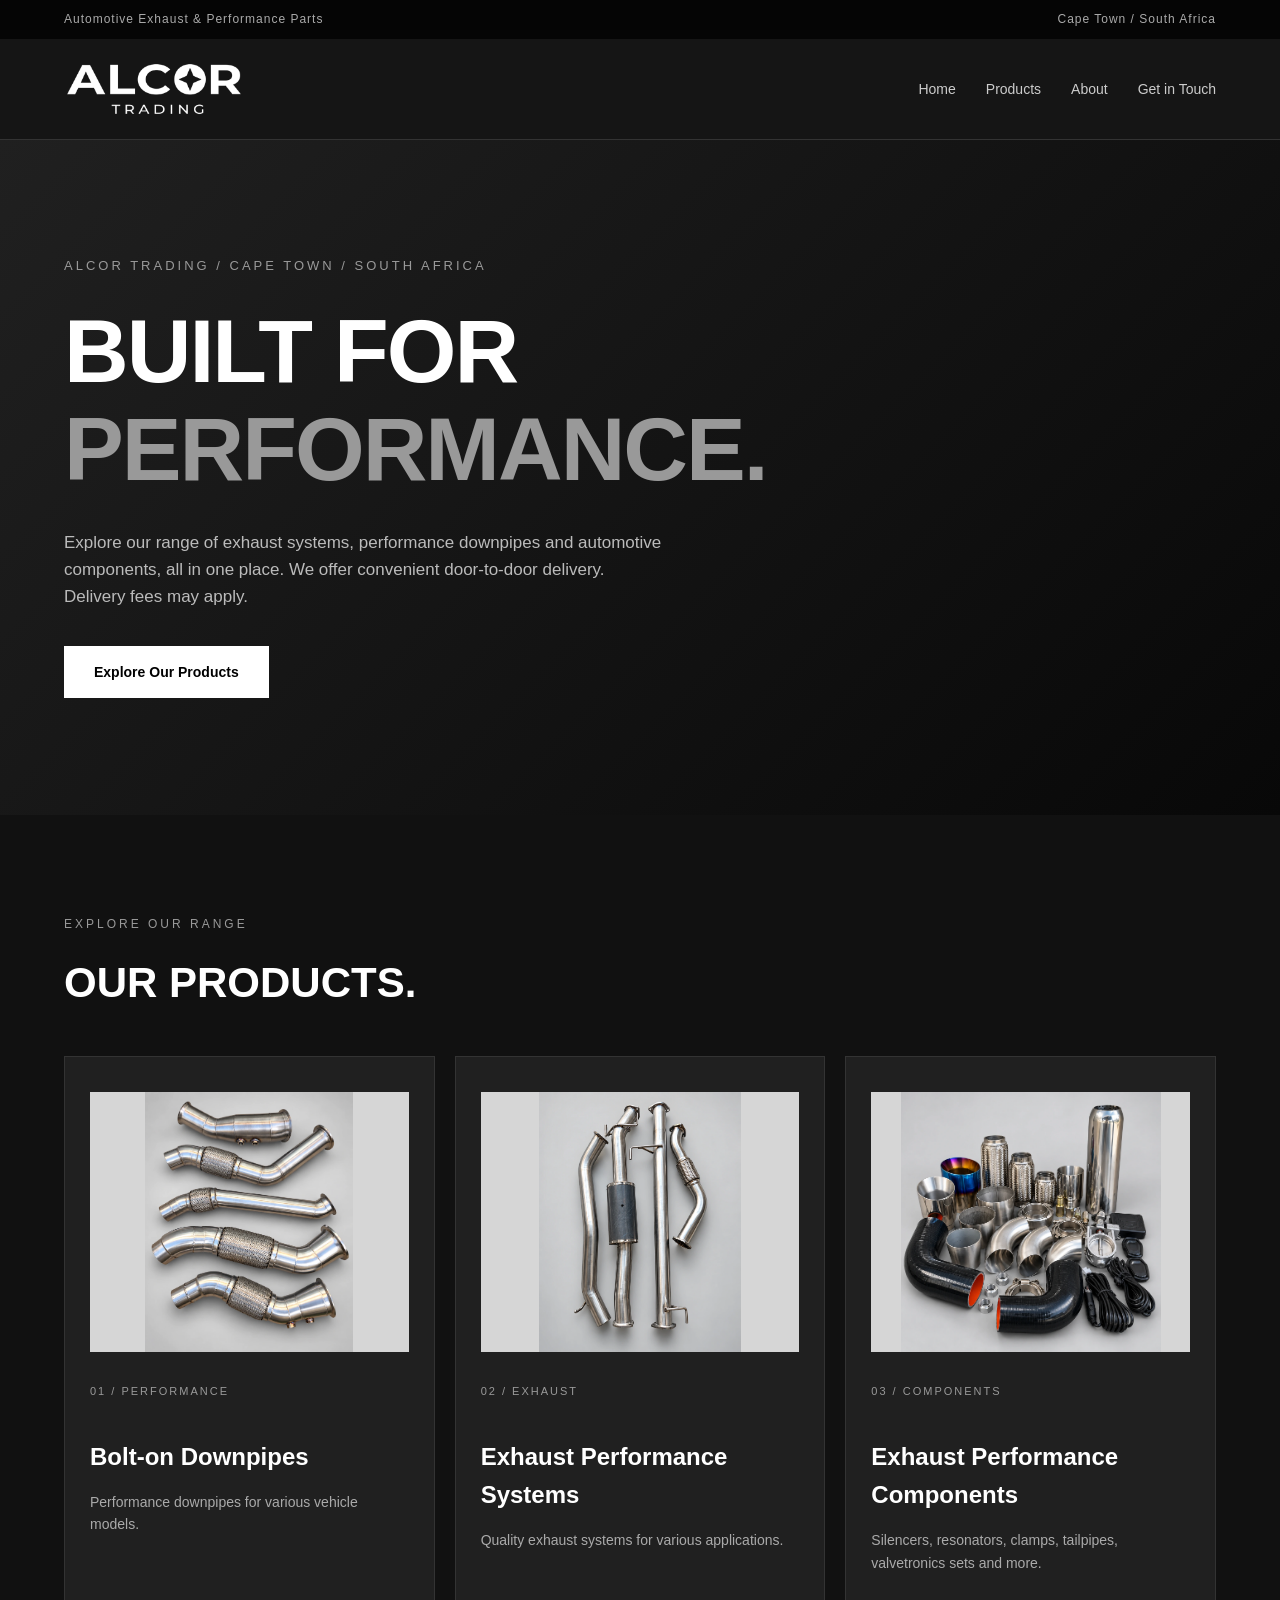
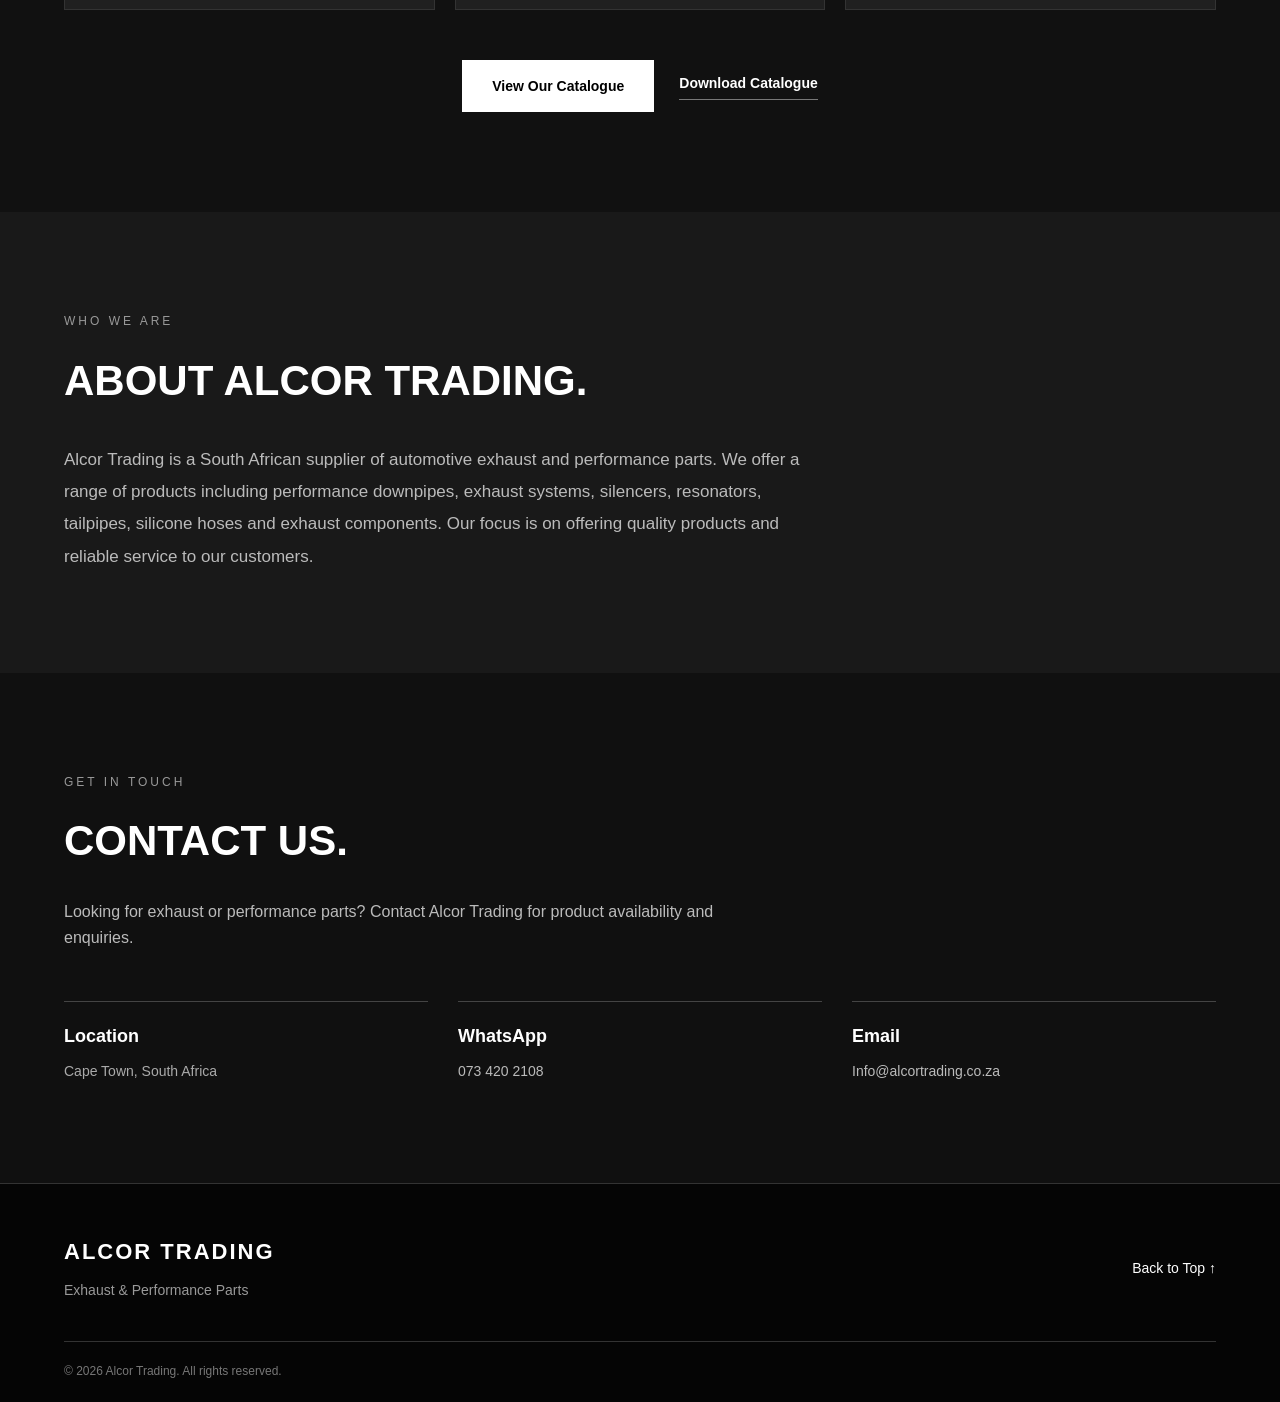
<file: index.html>
<!DOCTYPE html>
<html lang="en">

<head>
    <meta charset="UTF-8">
    <meta name="viewport"
          content="width=device-width, initial-scale=1.0">

    <title>Alcor Trading | Performance Parts</title>

<meta name="description"
      content="Alcor Trading supplies performance downpipes, exhaust systems, stainless steel exhaust components and automotive accessories in South Africa.">


    <link rel="stylesheet" href="style.css">
</head>

<body>

    <!-- Top Information Bar -->
    <div class="topbar">
        <p>Automotive Exhaust & Performance Parts</p>
        <p>Cape Town / South Africa</p>
    </div>

    <!-- Website Header -->
    <header>
        <div class="container header-inner">

            
<a href="#home" class="brand">
    <img
        src="images/alcor-logo.webp"
        alt="Alcor Trading Logo"
        class="brand-logo"
    >
</a>


            
                
<!-- Mobile Menu Button -->
<button
    class="menu-toggle"
    id="menu-toggle"
    type="button"
    aria-controls="main-nav"
    aria-expanded="false">
    ☰ Menu
</button>

<!-- Navigation Links -->
<nav id="main-nav">
    <a href="#home">Home</a>
    <a href="#products">Products</a>
    <a href="#about">About</a>
    <a href="#contact">Get in Touch</a>
</nav>

            

        </div>
    </header>

    <!-- Homepage -->
    <main>
        <section id="home" class="hero">
            <div class="container">

                <div class="hero-content">

                    <p class="eyebrow">
                        ALCOR TRADING / CAPE TOWN / SOUTH AFRICA
                    </p>

                    <h1>
                        BUILT FOR <br>
                        <span>PERFORMANCE.</span>
                    </h1>

                    
<p>
    Explore our range of exhaust systems,
    performance downpipes and automotive
    components, all in one place.

    We offer convenient door-to-door delivery.
    Delivery fees may apply.
</p>


                    <a href="#products" class="button">
                        Explore Our Products
                    </a>

                </div>

            </div>
        </section>
        
<!-- Our Products Section -->
<section id="products" class="products-section">

    <div class="container">

        <p class="section-label">
            EXPLORE OUR RANGE
        </p>

        <h2>OUR PRODUCTS.</h2>
        <div class="product-grid">

       
<a href="Downpipes.html" class="product-card">


    <img src="images/Downpipes.webp"
         alt="Alcor Trading Downpipes"
         class="product-image" loading="lazy">

    <span>01 / PERFORMANCE</span>
    <h3>Bolt-on Downpipes</h3>
    <p>
        Performance downpipes for
        various vehicle models.
    </p>

</a>


            <!-- Product 2 -->
            
<!-- Product 2 -->

<a href="Exhaust-Systems.html" class="product-card">


    <img
        src="images/Exhuast Performance Systems.webp"
        alt="Alcor Trading Exhaust Performance Systems"
        class="product-image" loading="lazy">

    <span>02 / EXHAUST</span>

    <h3>Exhaust Performance Systems</h3>

    <p>
        Quality exhaust systems
        for various applications.
    </p>

</a>


            <!-- Product 3 -->
            
<!-- Product 3 -->

<a href="Exhaust-Components.html"
   class="product-card"
   style="color: inherit; text-decoration: none;">


    <img
        src="images/Exhaust Components.webp"
        alt="Alcor Trading Exhaust Components"
        class="product-image" loading="lazy">

    <span>03 / COMPONENTS</span>

    


<h3>Exhaust Performance Components</h3>


    <p>
        Silencers, resonators,
        clamps, tailpipes, valvetronics sets and more.
    </p>

</a>
</div>

<!-- Catalogue Buttons -->
<div class="catalogue-actions">

    <a href="Alcor-catalogue.pdf"
       target="_blank"
       rel="noopener"
       class="button">
        View Our Catalogue
    </a>

    <a href="Alcor-catalogue.pdf"
   download="Alcor-Trading-Catalogue.pdf"
   class="catalogue-download"> 
       Download Catalogue
</a>
 </a>
</div>

    </div>

</section>

<!-- About Us Section -->
<section id="about" class="about-section">

    <div class="container">

        <p class="section-label">WHO WE ARE</p>

        <h2>ABOUT ALCOR TRADING.</h2>

        <p class="about-text">
            Alcor Trading is a South African supplier
            of automotive exhaust and performance parts.

            We offer a range of products including
            performance downpipes, exhaust systems,
            silencers, resonators, tailpipes,
            silicone hoses and exhaust components.

            Our focus is on offering quality products
            and reliable service to our customers.
        </p>

    </div>

</section>


<!-- Contact Us Section -->
<section id="contact" class="contact-section">

    <div class="container">

        <p class="section-label">GET IN TOUCH</p>

        <h2>CONTACT US.</h2>

        <p>
            Looking for exhaust or performance parts?
            Contact Alcor Trading for product
            availability and enquiries.
        </p>

        
<div class="contact-details">

    <!-- Location -->
    <div>
        <h3>Location</h3>
        <p>Cape Town, South Africa</p>
    </div>

    <!-- WhatsApp -->
    <div>
        <h3>WhatsApp</h3>

        <p>
            <a
                href="https://wa.me/27734202108"
                target="_blank"
                rel="noopener noreferrer"
                class="contact-link"
            >
                073 420 2108
            </a>
        </p>
    </div>

    <!-- Email -->
    <div>
        <h3>Email</h3>

        <p>
            <a
                href="mailto:Info@alcortrading.co.za"
                class="contact-link"
            >
                Info@alcortrading.co.za
            </a>
        </p>
    </div>

</div>


    </div>

</section>


    </main>
    
<!-- Website Footer -->
<footer class="site-footer">

    <div class="container footer-inner">

        <div>
            <h3>ALCOR TRADING</h3>
            <p>Exhaust & Performance Parts</p>
        </div>

        <div>
            <a href="#home">Back to Top ↑</a>
        </div>

    </div>

    <div class="container copyright">
        <p>
            &copy; <span id="year"></span>
            Alcor Trading. All rights reserved.
        </p>
    </div>

</footer>


    <script src="script.js"></script>

</body>
</html>
</file>
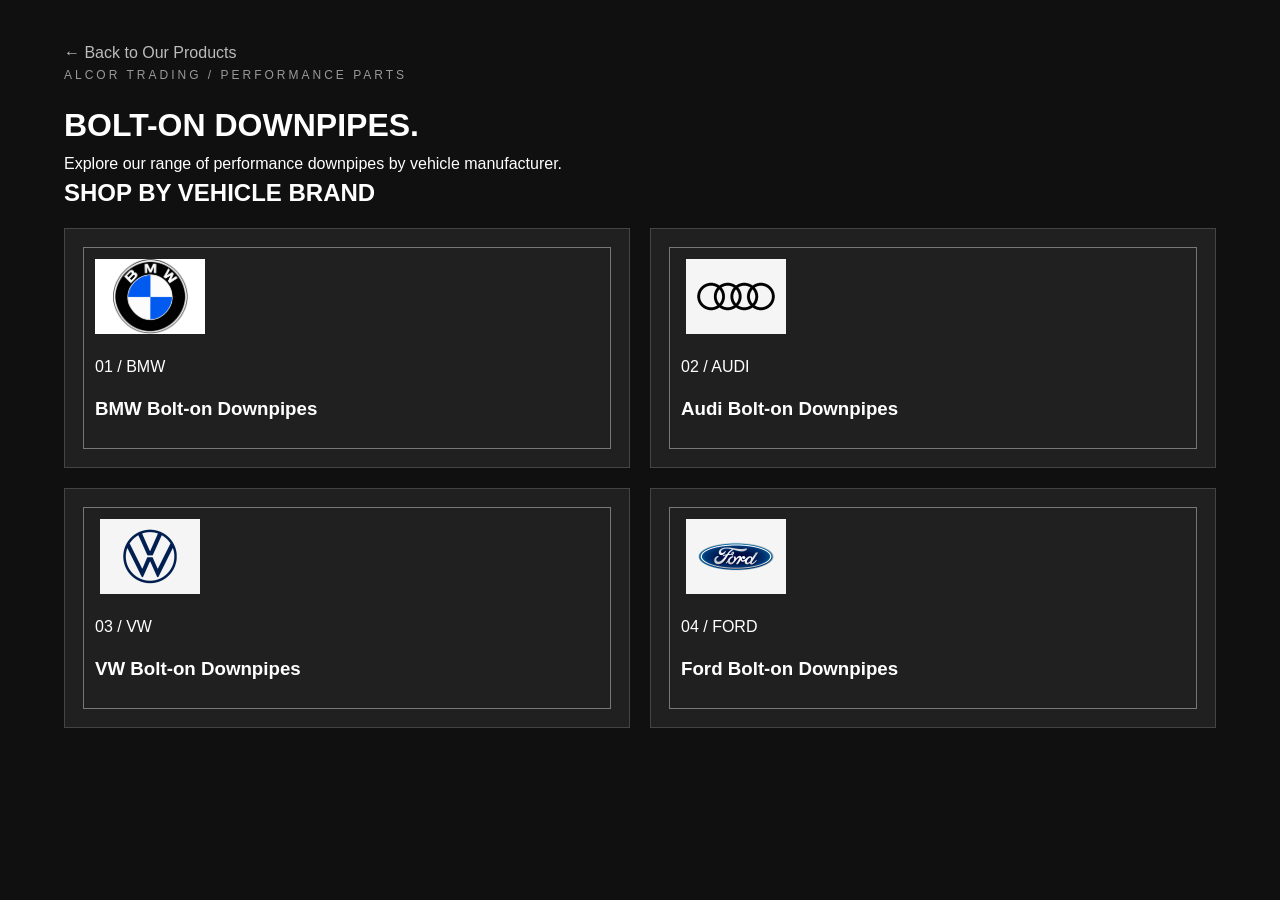
<file: Downpipes.html>
<!DOCTYPE html>
<html lang="en">

<head>
    <meta charset="UTF-8">
    <meta name="viewport"
          content="width=device-width, initial-scale=1.0">

    
<title>Performance Downpipes for BMW, VW, Audi & Ford | Alcor Trading</title>

<meta name="description"
      content="Explore performance downpipes for BMW, Volkswagen, Audi and Ford vehicles at Alcor Trading South Africa. View vehicle compatibility and enquire online.">


    <link rel="stylesheet" href="style.css">
</head>

<body>

    <main class="container downpipes-page">

        <a href="index.html#products" class="back-link">
            ← Back to Our Products
        </a>

        <p class="section-label">
            ALCOR TRADING / PERFORMANCE PARTS
        </p>

        <h1>BOLT-ON DOWNPIPES.</h1>

        <p class="downpipes-intro">
            Explore our range of performance
            downpipes by vehicle manufacturer.
        </p>

        <section class="downpipe-categories">

            <h2>SHOP BY VEHICLE BRAND</h2>

            <div class="downpipe-category-grid">

                
                    
<!-- BMW -->
<a href="#bmw-products"
   class="downpipe-category downpipe-category-link"
   data-brand="bmw">
   

    <img
        src="images/bmw-logo.webp"
        alt="BMW Logo"
        class="vehicle-logo" loading="lazy">

    <span>01 / BMW</span>

    <h3>BMW Bolt-on Downpipes</h3>

</a>

            

                
<a href="#audi-products"
   class="downpipe-category downpipe-category-link"
   data-brand="audi">


                    <img
                    src="images/audi-logo.webp"
                    alt="Audi Logo"
                    class="vehicle-logo" loading="lazy">

                    <span>02 / AUDI</span>
                    <h3>Audi Bolt-on Downpipes</h3>
            </a>

                
<a href="#vw-products"
   class="downpipe-category downpipe-category-link"
   data-brand="vw">

                    <img
                    src="images/vw-logo.webp"
                    alt="VW logo"
                    class="vehicle-logo" loading="lazy">

                    <span>03 / VW</span>
                    <h3>VW Bolt-on Downpipes</h3>
</a>

                
<a href="#ford-products"
   class="downpipe-category downpipe-category-link"
   data-brand="ford">

                    <img
                    src="images/ford-logo.webp"
                    alt="Ford logo"
                    class="vehicle-logo" loading="lazy">
                    <span>04 / FORD</span>
                    <h3>Ford Bolt-on Downpipes</h3>
                </a>

            </div>

        </section>

<!-- BMW Downpipes Products -->

<section id="bmw-products" class="brand-products">

    <p class="section-label">
        ALCOR TRADING / BMW
    </p>

    <h2>BMW BOLT-ON DOWNPIPES.</h2>

    <p>
        Explore our range of BMW performance
        downpipes for selected vehicle models.
    </p>

    
<!-- BMW B58 Downpipe -->

<div class="downpipe-product-card">

    <img
        src="images/bmw-b58-downpipe.webp"
        alt="BMW B58 Downpipe"
        class="downpipe-product-image" loading="lazy">

    <div class="downpipe-product-info">

        <h3>BMW B58 Downpipe</h3>
        

<p class="fitment-label">
    B58 VEHICLE APPLICATIONS
</p>

<ul class="fitment-list">

    <li>
        <strong>1 &amp; 2 Series:</strong>
        M140i, M240i / xDrive
    </li>

    <li>
        <strong>3 &amp; 4 Series:</strong>
        340i, 440i, M340i, M440i
    </li>

    <li>
        <strong>5 Series &amp; Z4:</strong>
        540i, Z4 M40i
    </li>

    <li>
        <strong>SUVs:</strong>
        X3 M40i, X4 M40i,
        X5 / X6 / X7 40i
    </li>

    <li>
        <strong>Toyota:</strong>
        GR Supra A90 / A91
    </li>

</ul>

<p class="fitment-note">
    Fitment varies by B58 generation,
    vehicle model, year and downpipe version.
    Please confirm compatibility before ordering.
</p>



        <a
            href="https://wa.me/27734202108?text=Hi%2C%20I%20would%20like%20to%20enquire%20about%20the%20BMW%20B58%20Downpipe"
            target="_blank"
            rel="noopener noreferrer"
            class="button"
        >
            Enquire via WhatsApp
        </a>

    </div>

</div>

<div class="downpipe-product-card">

    <img
        src="images/bmw-s58-downpipe.webp"
        alt="BMW S58 Downpipe"
        class="downpipe-product-image" loading="lazy">

    <div class="downpipe-product-info">

        <h3>BMW S58 Downpipe</h3>
        

<p class="fitment-label">
    S58 VEHICLE APPLICATIONS
</p>

<ul class="fitment-list">
    <li><strong>BMW M2:</strong> G87</li>
    <li><strong>BMW M3:</strong> G80</li>
    <li><strong>BMW M4:</strong> G82 / G83</li>
    <li><strong>BMW X3M:</strong> F97</li>
    <li><strong>BMW X4M:</strong> F98</li>
</ul>

<p class="fitment-note">
    Please confirm compatibility with your vehicle
    model and year before ordering.
</p>



        <a
            href="https://wa.me/27734202108?text=Hi%2C%20I%20would%20like%20to%20enquire%20about%20the%20BMW%20S58%20Downpipe"
            target="_blank"
            rel="noopener noreferrer"
            class="button"
        >
            Enquire via WhatsApp
        </a>

    </div>

</div>

<div class="downpipe-product-card">

    <img
        src="images/bmw-n55-ewg-downpipe.webp"
        alt="BMW N55 EWG Downpipe"
        class="downpipe-product-image" loading="lazy">

    <div class="downpipe-product-info">

        <h3>BMW N55 EWG Downpipe</h3>

        <p class="fitment-label">
            N55 EWG VEHICLE APPLICATIONS
        </p>

        <ul class="fitment-list">
            <li><strong>BMW M135i:</strong> EWG</li>
            <li><strong>BMW M235i:</strong> EWG</li>
            <li><strong>BMW 335i:</strong> EWG</li>
            <li><strong>BMW 435i:</strong> EWG</li>
        </ul>

        <p class="fitment-note">
            Please confirm compatibility with your vehicle
            model and year before ordering.
        </p>

        <a
            href="https://wa.me/27734202108?text=Hi%2C%20I%20would%20like%20to%20enquire%20about%20the%20BMW%20N55%20EWG%20Downpipe"
            target="_blank"
            rel="noopener noreferrer"
            class="button"
        >
            Enquire via WhatsApp
        </a>

    </div>

</div>


<!-- BMW N57 Downpipe -->

<div class="downpipe-product-card">

    <img
        src="images/bmw-n57-downpipe.webp"
        alt="BMW N57 Downpipe"
        class="downpipe-product-image" loading="lazy">

    <div class="downpipe-product-info">

        <h3>BMW N57 Downpipe</h3>

        <p class="fitment-label">
            N57 VEHICLE APPLICATIONS
        </p>

        <ul class="fitment-list">

            <li>
                <strong>BMW 330d:</strong> F30
            </li>

            <li>
                <strong>BMW 530d:</strong> F10
            </li>

            <li>
                <strong>BMW X5 30d:</strong> F15
            </li>

        </ul>

        <p class="fitment-note">
            Please confirm compatibility with your
            vehicle model and year before ordering.
        </p>

        <a
            href="https://wa.me/27734202108?text=Hi%2C%20I%20would%20like%20to%20enquire%20about%20the%20BMW%20N57%20Downpipe"
            target="_blank"
            rel="noopener noreferrer"
            class="button"
        >
            Enquire via WhatsApp
        </a>

    </div>

</div>

<!-- BMW N20 Downpipe -->

<div class="downpipe-product-card">

    <img
        src="images/bmw-n20-downpipe.webp"
        alt="BMW N20 Downpipe"
        class="downpipe-product-image" loading="lazy">

    <div class="downpipe-product-info">

        <h3>BMW N20 Downpipe</h3>

        <p class="fitment-label">
            N20 VEHICLE APPLICATIONS
        </p>

        <ul class="fitment-list">

            <li>
                <strong>BMW 1 Series:</strong>
                120i / 125i (F20 / F21)
            </li>

            <li>
                <strong>BMW 2 Series:</strong>
                220i / 228i (F22 / F23)
            </li>

            <li>
                <strong>BMW 3 Series:</strong>
                320i / 328i (F30 / F31 / F34)
            </li>

            <li>
                <strong>BMW 4 Series:</strong>
                420i / 428i (F32 / F33 / F36)
            </li>

        </ul>

        <p class="fitment-note">
            Compatibility depends on the N20 engine,
            vehicle model and year.
            Please confirm fitment before ordering.
        </p>

        <a
            href="https://wa.me/27734202108?text=Hi%2C%20I%20would%20like%20to%20enquire%20about%20the%20BMW%20N20%20Downpipe"
            target="_blank"
            rel="noopener noreferrer"
            class="button"
        >
            Enquire via WhatsApp
        </a>

    </div>

</div>

<!-- BMW N47 / B47 Downpipe -->

<div class="downpipe-product-card">

    <img
        src="images/bmw-n47-b47-downpipe.webp"
        alt="BMW N47 B47 Downpipe"
        class="downpipe-product-image" loading="lazy">

    <div class="downpipe-product-info">

        <h3>BMW N47 / B47 Downpipe (F SERIES)</h3>

        <p class="fitment-label">
            N47 / B47 VEHICLE APPLICATIONS
        </p>

        <ul class="fitment-list">

            <li>
                <strong>BMW 1 Series:</strong>
                120d / 125d (F20 / F21)
            </li>

            <li>
                <strong>BMW 2 Series:</strong>
                218d / 220d / 225d (F22 / F23)
            </li>

            <li>
                <strong>BMW 3 Series:</strong>
                316d / 318d / 320d / 325d / 328d
                (F30 / F31 / F34)
            </li>

            <li>
                <strong>BMW 4 Series:</strong>
                418d / 420d / 425d
                (F32 / F33 / F36)
            </li>

        </ul>

        <p class="fitment-note">
            Selected RWD and xDrive applications.
            Fitment depends on engine version,
            vehicle model and year.
            Please confirm compatibility before ordering.
        </p>

        <a
            href="https://wa.me/27734202108?text=Hi%2C%20I%20would%20like%20to%20enquire%20about%20the%20BMW%20N47%20B47%20Downpipe"
            target="_blank"
            rel="noopener noreferrer"
            class="button"
        >
            Enquire via WhatsApp
        </a>

    </div>

</div>
<!-- BMW B47 G-Series Downpipe -->
<div class="downpipe-product-card">
    <img
        src="images/bmw-b47-downpipe.webp"
        alt="BMW B47 G-Series Downpipe"
        class="downpipe-product-image" loading="lazy">

    <div class="downpipe-product-info">
        <h3>BMW B47 Downpipe (G SERIES) </h3>

        <p class="fitment-label">B47 VEHICLE APPLICATIONS </p>

        <ul class="fitment-list">
            <li><strong>3 Series:</strong> G20 / G21 (318d, 320d, 320dx)</li>
            <li><strong>2 / 4 Series:</strong> G42 (220d), G22 / G23 / G26 (420d)</li>
            <li><strong>5 / 6 Series:</strong> G30 / G31 (520d), G32 (620d Gran Turismo)</li>
            <li><strong>SUVs:</strong> G01 (X3 20d), G02 (X4 20d)</li>
            <li><strong>SUVs:</strong> G05 (X5 20d / 25d), G06 (X6 20d / 25d), G07 (X7 20d)</li>
        </ul>

        <p class="fitment-note">
            Please confirm compatibility with your vehicle model and year before ordering.
        </p>

        <a
            href="https://wa.me/27734202108?text=Hi%20Alcor%20Trading,%20I%20am%20interested%20in%20the%20BMW%20B47%20Downpipe."
            class="button"
            target="_blank"
        >
            Enquire via WhatsApp
        </a>
    </div>
</div>

<!-- BMW B57 30D Downpipe -->

<div class="downpipe-product-card">

    <img
        src="images/bmw-b57-30d-downpipe.webp"
        alt="BMW B57 30D Downpipe"
        class="downpipe-product-image" loading="lazy">

    <div class="downpipe-product-info">

        <h3>BMW B57 30D Downpipe</h3>

        <p class="fitment-label">
            B57 30D VEHICLE APPLICATIONS
        </p>

        <ul class="fitment-list">

            <li>
                <strong>BMW 3 Series:</strong>
                330d (G20)
            </li>

            <li>
                <strong>BMW 4 Series:</strong>
                430d (G22)
            </li>

            <li>
                <strong>BMW 5 Series:</strong>
                530d (G30)
            </li>

            <li>
                <strong>BMW X3:</strong>
                X3 30d (G01)
            </li>

            <li>
                <strong>BMW X5:</strong>
                X5 30d (G05)
            </li>

        </ul>

        <p class="fitment-note">
            Selected G-Series BMW 30d applications.
            Please confirm engine configuration,
            vehicle model and year before ordering.
        </p>

        <a
            href="https://wa.me/27734202108?text=Hi%2C%20I%20would%20like%20to%20enquire%20about%20the%20BMW%20B57%2030D%20Downpipe"
            target="_blank"
            rel="noopener noreferrer"
            class="button"
        >
            Enquire via WhatsApp
        </a>

    </div>

</div>

<!-- BMW X1 F48 B47 Downpipe -->

<div class="downpipe-product-card">

    <img
        src="images/bmw-x1-f48-2.0d-b47-downpipe.webp"
        alt="BMW X1 F48 B47 Downpipe"
        class="downpipe-product-image" loading="lazy">

    <div class="downpipe-product-info">

        <h3>BMW X1 F48 2.0D B47 Downpipe</h3>

        <p class="fitment-label">
            B47 VEHICLE APPLICATIONS
        </p>

        <ul class="fitment-list">

            <li>
                <strong>BMW X1:</strong>
                F48 2.0D B47
            </li>

            <li>
                <strong>BMW X2:</strong>
                B47
            </li>

            <li>
                <strong>BMW 2 Series Active Tourer:</strong>
                220d B47
            </li>

        </ul>

        <p class="fitment-note">
            Listed for selected South African
            non-DPF variants.
            Please confirm engine configuration,
            vehicle model and year before ordering.
        </p>

        <a
            href="https://wa.me/27734202108?text=Hi%2C%20I%20would%20like%20to%20enquire%20about%20the%20BMW%20X1%20F48%20B47%20Downpipe"
            target="_blank"
            rel="noopener noreferrer"
            class="button"
        >
            Enquire via WhatsApp
        </a>

    </div>

</div>

<!-- BMW S55 Downpipe -->

<div class="downpipe-product-card">

    <img
        src="images/bmw-s55-downpipe.webp"
        alt="BMW S55 Downpipe"
        class="downpipe-product-image" loading="lazy">

    <div class="downpipe-product-info">

        <h3>BMW S55 Downpipe</h3>

        <p class="fitment-label">
            S55 VEHICLE APPLICATIONS
        </p>

        <ul class="fitment-list">

            <li>
                <strong>BMW M2 Competition:</strong>
                F87
            </li>

            <li>
                <strong>BMW M2 CS:</strong>
                F87
            </li>

            <li>
                <strong>BMW M3:</strong>
                F80
            </li>

            <li>
                <strong>BMW M4:</strong>
                F82 / F83
            </li>

        </ul>

        <p class="fitment-note">
            Please confirm compatibility with your
            vehicle model, year and engine
            configuration before ordering.
        </p>

        <a
            href="https://wa.me/27734202108?text=Hi%2C%20I%20would%20like%20to%20enquire%20about%20the%20BMW%20S55%20Downpipe"
            target="_blank"
            rel="noopener noreferrer"
            class="button"
        >
            Enquire via WhatsApp
        </a>

    </div>

</div>

<!-- BMW M47 Downpipe -->

<div class="downpipe-product-card">

    <img
        src="images/bmw-m47-downpipe.webp"
        alt="BMW M47 Downpipe"
        class="downpipe-product-image" loading="lazy">

    <div class="downpipe-product-info">

        <h3>BMW M47 Downpipe</h3>

        <p class="fitment-label">
            M47 VEHICLE APPLICATIONS
        </p>

        <ul class="fitment-list">

            <li>
                <strong>BMW 118d:</strong>
                E81 / E82 / E87 / E88
            </li>

            <li>
                <strong>BMW 120d:</strong>
                E81 / E82 / E87 / E88
            </li>

            <li>
                <strong>BMW 318d:</strong>
                E90 / E91 / E92 / E93
            </li>

            <li>
                <strong>BMW 320d:</strong>
                E90 / E91 / E92 / E93
            </li>

        </ul>

        <p class="fitment-note">
            Please confirm M47 engine configuration,
            vehicle model and year before ordering.
        </p>

        <a
            href="https://wa.me/27734202108?text=Hi%2C%20I%20would%20like%20to%20enquire%20about%20the%20BMW%20M47%20Downpipe"
            target="_blank"
            rel="noopener noreferrer"
            class="button"
        >
            Enquire via WhatsApp
        </a>

    </div>

</div>




</section>

    
<!-- VOLKSWAGEN PRODUCTS -->

<section id="vw-products" class="brand-products">

    <h2>VW Bolt-on Downpipes</h2>

    <!-- VW Golf 6 GTI Downpipe -->

    <div class="downpipe-product-card">

        <img
            src="images/vw-golf6-gti-downpipe.webp"
            alt="VW Golf 6 GTI Downpipe"
            class="downpipe-product-image" loading="lazy">

        <div class="downpipe-product-info">

            <h3>VW Golf 6 GTI Downpipe</h3>

            <p class="fitment-label">
                VEHICLE APPLICATIONS
            </p>

            <ul class="fitment-list">

                <li>
                    <strong>VW Golf 6 GTI:</strong>
                    2.0T
                </li>

                <li>
                    <strong>VW Golf 5 GTI:</strong>
                    2.0T
                </li>

                <li>
                    <strong>Audi A3:</strong>
                    2.0T
                </li>

            </ul>

            <p class="fitment-note">
                Please confirm engine configuration,
                vehicle model and year before ordering.
            </p>

            <a
                href="https://wa.me/27734202108?text=Hi%2C%20I%20would%20like%20to%20enquire%20about%20the%20VW%20Golf%206%20GTI%20Downpipe"
                target="_blank"
                rel="noopener noreferrer"
                class="button"
            >
                Enquire via WhatsApp
            </a>

        </div>

    </div>
    
<!-- VW Golf 7 GTI Downpipe -->

<div class="downpipe-product-card">

    <img
        src="images/vw-golf7-gti-downpipe.webp"
        alt="VW Golf 7 GTI Downpipe"
        class="downpipe-product-image" loading="lazy">

    <div class="downpipe-product-info">

        <h3>VW Golf 7 GTI Downpipe</h3>

        <p class="fitment-label">
            VEHICLE APPLICATIONS
        </p>

        <ul class="fitment-list">

            <li>
                <strong>VW Golf 7 GTI:</strong>
                2.0 TSI
            </li>

            <li>
                <strong>VW Golf 7.5 GTI:</strong>
                2.0 TSI
            </li>
            <li>
                <strong>VW Golf 7 GTI CLUBSPORT:</strong>
                2.0 TSI
            </li>
            <li>
                <strong>VW Golf 7.5 GTI TCR:</strong>
                2.0 TSI
            </li>

            <li>
                <strong>Audi A3 8V:</strong>
                2.0 TFSI FWD
            </li>
            <li>
                <strong>Audi TT 8S:</strong>
                2.0 TFSI FWD
            </li>


        </ul>

        <p class="fitment-note">
            Please confirm engine configuration,
            vehicle model and year before ordering.
        </p>

        <a
            href="https://wa.me/27734202108?text=Hi%2C%20I%20would%20like%20to%20enquire%20about%20the%20VW%20Golf%207%20GTI%20Downpipe"
            target="_blank"
            rel="noopener noreferrer"
            class="button"
        >
            Enquire via WhatsApp
        </a>

    </div>

</div>

<!-- VW Golf 7R Downpipe -->

<div class="downpipe-product-card">

    <img
        src="images/vw-golf7r-downpipe.webp"
        alt="VW Golf 7R Downpipe"
        class="downpipe-product-image" loading="lazy">

    <div class="downpipe-product-info">

        <h3>VW Golf 7R Downpipe</h3>

        <p class="fitment-label">
            VEHICLE APPLICATIONS
        </p>

        <ul class="fitment-list">

            <li>
                <strong>VW Golf 7R:</strong>
                2.0 TSI
            </li>

            <li>
                <strong>VW Golf 7.5 R:</strong>
                2.0 TSI
            </li>

            <li>
                <strong>Audi S3 8V:</strong>
                2.0 TFSI Quattro
            </li>

        </ul>

        <p class="fitment-note">
            Please confirm engine configuration,
            vehicle model and year before ordering.
        </p>

        <a
            href="https://wa.me/27734202108?text=Hi%2C%20I%20would%20like%20to%20enquire%20about%20the%20VW%20Golf%207R%20Downpipe"
            target="_blank"
            rel="noopener noreferrer"
            class="button"
        >
            Enquire via WhatsApp
        </a>

    </div>

</div>

<!-- VW Golf 8 GTI Downpipe -->

<div class="downpipe-product-card">

    <img
        src="images/vw-golf8-gti-downpipe.webp"
        alt="VW Golf 8 GTI Downpipe"
        class="downpipe-product-image" loading="lazy">

    <div class="downpipe-product-info">

        <h3>VW Golf 8 GTI Downpipe</h3>

        <p class="fitment-label">
            VEHICLE APPLICATIONS
        </p>

        <ul class="fitment-list">

            <li>
                <strong>VW Golf 8 GTI:</strong>
                2.0 TSI
            </li>

            <li>
                <strong>VW Golf 8.5 GTI:</strong>
                2.0 TSI
            </li>

            <li>
                <strong>Audi A3 8Y 40 :</strong>
                2.0 TFSI 
            </li>
            <li>
                <strong>Audi TT 8S (LATER EVO4 MODELS) :</strong>
                2.0 TFSI 
            </li>

        </ul>

        <p class="fitment-note">
            Please confirm engine configuration,
            vehicle model and year before ordering.
        </p>

        <a
            href="https://wa.me/27734202108?text=Hi%2C%20I%20would%20like%20to%20enquire%20about%20the%20VW%20Golf%208%20GTI%20Downpipe"
            target="_blank"
            rel="noopener noreferrer"
            class="button"
        >
            Enquire via WhatsApp
        </a>

    </div>

</div>

<!-- VW AW Polo GTI Downpipe -->

<div class="downpipe-product-card">

    <img
        src="images/vw-aw-polo-gti-downpipe.webp"
        alt="VW AW Polo GTI Downpipe"
        class="downpipe-product-image" loading="lazy">

    <div class="downpipe-product-info">

        <h3>VW AW Polo GTI Downpipe</h3>

        <p class="fitment-label">
            VEHICLE APPLICATIONS
        </p>

        <ul class="fitment-list">

            <li>
                <strong>VW Polo AW GTI:</strong>
                2.0 TSI
            </li>

        </ul>

        <p class="fitment-note">
            Designed for the VW Polo AW GTI.
            Please confirm vehicle year and engine
            configuration before ordering.
        </p>

        <a
            href="https://wa.me/27734202108?text=Hi%2C%20I%20would%20like%20to%20enquire%20about%20the%20VW%20AW%20Polo%20GTI%20Downpipe"
            target="_blank"
            rel="noopener noreferrer"
            class="button"
        >
            Enquire via WhatsApp
        </a>

    </div>

</div>


</section>


</section>


<!-- AUDI PRODUCTS -->
<section id="audi-products" class="brand-products">

    <h2>Audi Bolt-on Downpipes</h2>

    
<!-- Audi S3 Downpipe -->

<div class="downpipe-product-card">

    <img
        src="images/vw-golf7r-downpipe.webp"
        alt="Audi S3 Downpipe"
        class="downpipe-product-image" loading="lazy">

    <div class="downpipe-product-info">

        <h3>Audi S3 Downpipe</h3>

        <p class="fitment-label">
            VEHICLE APPLICATIONS
        </p>

        <ul class="fitment-list">

            <li>
                <strong>Audi S3 8V:</strong>
                2.0 TFSI Quattro
            </li>

            <li>
                <strong>VW Golf 7R:</strong>
                2.0 TSI
            </li>

            <li>
                <strong>VW Golf 7.5 R:</strong>
                2.0 TSI
            </li>

        </ul>

        <p class="fitment-note">
            Please confirm engine configuration,
            vehicle model and year before ordering.
        </p>

        <a
            href="https://wa.me/27734202108?text=Hi%2C%20I%20would%20like%20to%20enquire%20about%20the%20Audi%20S3%20Downpipe"
            target="_blank"
            rel="noopener noreferrer"
            class="button"
        >
            Enquire via WhatsApp
        </a>

    </div>

</div>

<!-- Audi TTS Downpipe -->

<div class="downpipe-product-card">

    <img
        src="images/vw-golf7r-downpipe.webp"
        alt="Audi TTS Downpipe"
        class="downpipe-product-image" loading="lazy">

    <div class="downpipe-product-info">

        <h3>Audi TTS Downpipe</h3>

        <p class="fitment-label">
            VEHICLE APPLICATIONS
        </p>

        <ul class="fitment-list">

            <li>
                <strong>Audi TTS 8S:</strong>
                2.0 TFSI Quattro
            </li>

            <li>
                <strong>Audi S3 8V:</strong>
                2.0 TFSI Quattro
            </li>

            <li>
                <strong>VW Golf 7R:</strong>
                2.0 TSI
            </li>

            <li>
                <strong>VW Golf 7.5 R:</strong>
                2.0 TSI
            </li>

        </ul>

        <p class="fitment-note">
            Please confirm engine configuration,
            vehicle model and year before ordering.
        </p>

        <a
            href="https://wa.me/27734202108?text=Hi%2C%20I%20would%20like%20to%20enquire%20about%20the%20Audi%20TTS%20Downpipe"
            target="_blank"
            rel="noopener noreferrer"
            class="button"
        >
            Enquire via WhatsApp
        </a>

    </div>

</div>


</section>


<!-- FORD PRODUCTS -->
<section id="ford-products" class="brand-products">

    <h2>Ford Bolt-on Downpipes</h2>

    
<!-- Ford Ranger Raptor New Gen Downpipe -->

<div class="downpipe-product-card">

    <img
        src="images/ford-ranger-raptor-newgen-downpipe.webp"
        alt="Ford Ranger Raptor New Gen Downpipe"
        class="downpipe-product-image" loading="lazy">

    <div class="downpipe-product-info">

        <h3>Ford Ranger Raptor New Gen Downpipe</h3>

        <p class="fitment-label">
            VEHICLE APPLICATIONS
        </p>

        
<ul class="fitment-list">

    <li>
        <strong>Ford Ranger Raptor Next-Gen (2023):</strong>
        3.0L V6 Twin-Turbo Petrol
    </li>

    <li>
        <strong>Ford Ranger Raptor Next-Gen (2024):</strong>
        3.0L V6 Twin-Turbo Petrol
    </li>

    <li>
        <strong>Ford Ranger Raptor Next-Gen (2025):</strong>
        3.0L V6 Twin-Turbo Petrol
    </li>

    <li>
        <strong>Ford Ranger Raptor Next-Gen (2026):</strong>
        3.0L V6 Twin-Turbo Petrol
    </li>

</ul>


        <p class="fitment-note">
            Please confirm vehicle model, year
            and engine configuration before ordering.
        </p>

        <a
            href="https://wa.me/27734202108?text=Hi%2C%20I%20would%20like%20to%20enquire%20about%20the%20Ford%20Ranger%20Raptor%20New%20Gen%20Downpipe"
            target="_blank"
            rel="noopener noreferrer"
            class="button"
        >
            Enquire via WhatsApp
        </a>

    </div>

</div>


</section>


    </main>
<script src="script.js"></script>
</body>

</html>
</file>
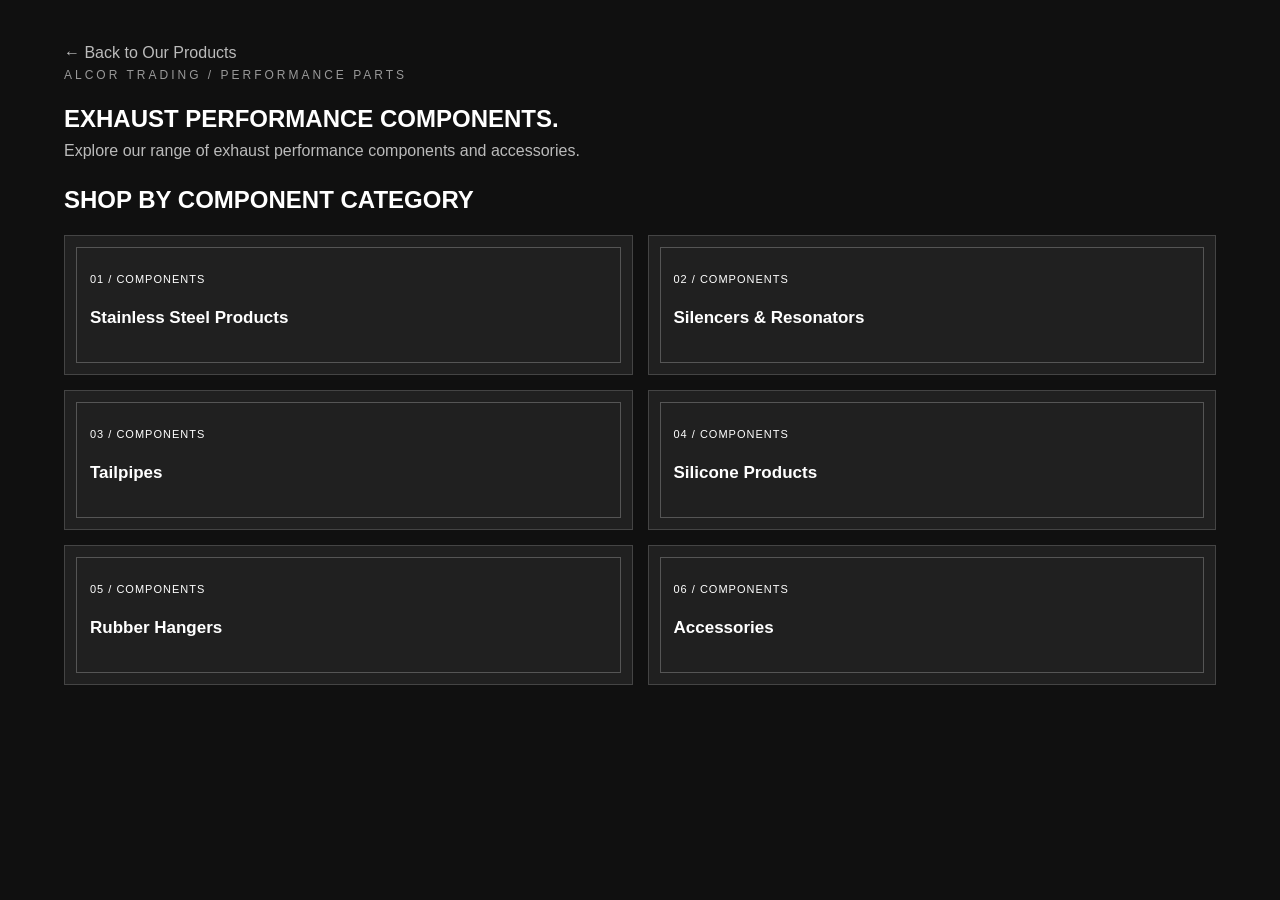
<file: Exhaust-Components.html>
<!DOCTYPE html>
<html lang="en">

<head>
    <meta charset="UTF-8">

    <meta name="viewport"
          content="width=device-width, initial-scale=1.0">

    
<title>Exhaust Components & Accessories | Alcor Trading</title>

<meta name="description"
      content="Shop stainless steel exhaust components, silencers, resonators, tailpipes, silicone hoses, rubber hangers and automotive accessories at Alcor Trading South Africa.">


    <link rel="stylesheet" href="style.css">
</head>

<body>

    <main class="container downpipes-page">

        <section class="brand-products">

            <a href="index.html#products" class="back-link">
                &larr; Back to Our Products
            </a>

            <p class="section-label">
                ALCOR TRADING / PERFORMANCE PARTS
            </p>

            <h1>EXHAUST PERFORMANCE COMPONENTS.</h1>

            <p>
                Explore our range of exhaust performance
                components and accessories.
            </p>

<!-- COMPONENT CATEGORY NAVIGATION -->

<section class="component-categories">

    <h2>SHOP BY COMPONENT CATEGORY</h2>

    <div class="component-category-grid">

        <a href="#stainless-components" class="component-category-card">
            <span>01 / COMPONENTS</span>
            <h3>Stainless Steel Products</h3>
        </a>

        <a href="#silencers-components" class="component-category-card">
            <span>02 / COMPONENTS</span>
            <h3>Silencers &amp; Resonators</h3>
        </a>

        
        <a href="#tailpipes-components" class="component-category-card">
            <span>03 / COMPONENTS</span>
            <h3>Tailpipes</h3>
        </a>


        <a href="#silicone-components" class="component-category-card">
            <span>04 / COMPONENTS</span>
            <h3>Silicone Products</h3>
        </a>

        <a href="#rubber-components" class="component-category-card">
            <span>05 / COMPONENTS</span>
            <h3>Rubber Hangers</h3>
        </a>

        <a href="#accessories-components" class="component-category-card">
            <span>06 / COMPONENTS</span>
            <h3>Accessories</h3>
        </a>

    </div>

</section>

<!-- STAINLESS STEEL PRODUCTS SECTION -->

<h2 id="stainless-components" class="component-section-title">
    Stainless Steel Products
</h2>
          

            
<!-- STAINLESS STEEL TUBING -->

<div class="component-product-card">

    <h2>Stainless Steel Tubing (2m)</h2>

    <div class="component-card-content">

        <!-- PRODUCT IMAGE -->

        <img
            src="images/stainless-steel-tubing.webp"
            alt="Stainless Steel Tubing"
            class="component-product-image" loading="lazy">

        <!-- PRODUCT SPECIFICATIONS -->

        <div class="component-product-details">

            <h3>Specifications</h3>

            <p><strong>Length:</strong> 2 metres</p>

            <p><strong>Wall Thickness:</strong> 1.5mm</p>

            <h3>Available Diameters</h3>

            <div class="component-size-columns">

                <!-- 201 STAINLESS STEEL -->

                <div>

                    <h4>201 Stainless Steel (201SS)</h4>

                    <ul>
                        <li>38mm x 1.5mm</li>
                        <li>45mm x 1.5mm</li>
                        <li>51mm x 1.5mm</li>
                        <li>57mm x 1.5mm</li>
                        <li>63mm x 1.5mm</li>
                        <li>76mm x 1.5mm</li>
                        <li>89mm x 1.5mm</li>
                        <li>101mm x 1.5mm</li>
                    </ul>

                </div>

                <!-- 304 STAINLESS STEEL -->

                <div>

                    <h4>304 Stainless Steel (304SS)</h4>

                    <ul>
                        <li>38mm x 1.5mm</li>
                        <li>45mm x 1.5mm</li>
                        <li>51mm x 1.5mm</li>
                        <li>57mm x 1.5mm</li>
                        <li>63mm x 1.5mm</li>
                        <li>76mm x 1.5mm</li>
                        <li>89mm x 1.5mm</li>
                        <li>101mm x 1.5mm</li>
                    </ul>

                </div>

            </div>

        </div>

    </div>

    <!-- WHATSAPP ENQUIRY -->

    <a
        href="https://wa.me/27734202108?text=Hi%2C%20I%20would%20like%20to%20enquire%20about%20Stainless%20Steel%20Tubing%202m"
        target="_blank"
        rel="noopener noreferrer"
        class="button component-enquiry-button"
    >
        Enquire via WhatsApp
    </a>

</div>

<!-- STAINLESS STEEL BENDS 90 DEGREE -->

<div class="component-product-card">

    <h2>Stainless Steel Bends (90°)</h2>

    <div class="component-card-content">

        <!-- PRODUCT IMAGE -->

        <img
            src="images/stainless-steel-bends.webp"
            alt="Stainless Steel 90 Degree Bends"
            class="component-product-image" loading="lazy">

        <!-- PRODUCT SPECIFICATIONS -->

        <div class="component-product-details">

            <h3>Specifications</h3>

            <p><strong>Angle:</strong> 90°</p>

            <p><strong>Wall Thickness:</strong> 1.5mm</p>

            <h3>Available Diameters</h3>

            <div class="component-size-columns">

                <!-- 201 STAINLESS STEEL -->

                <div>

                    <h4>201 Stainless Steel (201SS)</h4>

                    <ul>
                        <li>38mm x 1.5mm</li>
                        <li>45mm x 1.5mm</li>
                        <li>50mm x 1.5mm</li>
                        <li>57mm x 1.5mm</li>
                        <li>63mm x 1.5mm</li>
                        <li>76mm x 1.5mm</li>
                        <li>80mm x 1.5mm</li>
                        <li>89mm x 1.5mm</li>
                        <li>101mm x 1.5mm</li>
                        <li>114mm x 1.5mm</li>
                        <li>127mm x 1.5mm</li>
                    </ul>

                </div>

                <!-- 304 STAINLESS STEEL -->

                <div>

                    <h4>304 Stainless Steel (304SS)</h4>

                    <ul>
                        <li>38mm x 1.5mm</li>
                        <li>45mm x 1.5mm</li>
                        <li>50mm x 1.5mm</li>
                        <li>57mm x 1.5mm</li>
                        <li>63mm x 1.5mm</li>
                        <li>76mm x 1.5mm</li>
                        <li>80mm x 1.5mm</li>
                        <li>89mm x 1.5mm</li>
                        <li>101mm x 1.5mm</li>
                        <li>114mm x 1.5mm</li>
                        <li>127mm x 1.5mm</li>
                    </ul>

                </div>

            </div>

        </div>

    </div>

    <!-- WHATSAPP ENQUIRY -->

    <a
        href="https://wa.me/27734202108?text=Hi%2C%20I%20would%20like%20to%20enquire%20about%20Stainless%20Steel%2090%20Degree%20Bends"
        target="_blank"
        rel="noopener noreferrer"
        class="button component-enquiry-button"
    >
        Enquire via WhatsApp
    </a>

</div>

<!-- STAINLESS STEEL FLEXIBLE PIPES -->

<div class="component-product-card">

    <h2>Stainless Steel Flexible Pipes</h2>

    <div class="component-card-content">

        <!-- PRODUCT IMAGE -->

        <img
            src="images/stainless-steel-flex-pipes.webp"
            alt="Stainless Steel Flexible Pipes"
            class="component-product-image" loading="lazy">

        <!-- PRODUCT SPECIFICATIONS -->

        <div class="component-product-details">

            <h3>Specifications</h3>

            <p>
                <strong>Product:</strong>
                Stainless Steel Flexible Pipes
            </p>

            <p>
                <strong>Sizes:</strong>
                Diameter x Length
            </p>

            <h3>Available Sizes</h3>

            <div class="component-size-columns">

                <!-- 100MM LENGTH -->

                <div>

                    <h4>100mm Length</h4>

                    <ul>
                        <li>38mm x 100mm</li>
                        <li>45mm x 100mm</li>
                        <li>50mm x 100mm</li>
                        <li>57mm x 100mm</li>
                        <li>63mm x 100mm</li>
                        <li>76mm x 100mm</li>
                    </ul>

                </div>

                <!-- 150MM LENGTH -->

                <div>

                    <h4>150mm Length</h4>

                    <ul>
                        <li>38mm x 150mm</li>
                        <li>45mm x 150mm</li>
                        <li>50mm x 150mm</li>
                        <li>57mm x 150mm</li>
                        <li>63mm x 150mm</li>
                        <li>76mm x 150mm</li>
                        <li>89mm x 150mm</li>
                    </ul>

                </div>

                <!-- 200MM LENGTH -->

                <div>

                    <h4>200mm Length</h4>

                    <ul>
                        <li>38mm x 200mm</li>
                        <li>45mm x 200mm</li>
                        <li>50mm x 200mm</li>
                        <li>57mm x 200mm</li>
                        <li>63mm x 200mm</li>
                        <li>76mm x 200mm</li>
                        <li>89mm x 200mm</li>
                        <li>101mm x 200mm</li>
                        <li>114mm x 200mm</li>
                        <li>127mm x 200mm</li>
                    </ul>

                </div>

                <!-- 300MM LENGTH -->

                <div>

                    <h4>300mm Length</h4>

                    <ul>
                        <li>101mm x 300mm</li>
                        <li>114mm x 300mm</li>
                        <li>127mm x 300mm</li>
                    </ul>

                </div>

            </div>

        </div>

    </div>

    <!-- WHATSAPP ENQUIRY -->

    <a
        href="https://wa.me/27734202108?text=Hi%2C%20I%20would%20like%20to%20enquire%20about%20Stainless%20Steel%20Flexible%20Pipes"
        target="_blank"
        rel="noopener noreferrer"
        class="button component-enquiry-button"
    >
        Enquire via WhatsApp
    </a>

</div>

<!-- STAINLESS STEEL REDUCERS -->

<div class="component-product-card">

    <h2>Stainless Steel Reducers</h2>

    <div class="component-card-content">

        <!-- PRODUCT IMAGE -->

        <img
            src="images/stainless-steel-reducers.webp"
            alt="Stainless Steel Reducers"
            class="component-product-image" loading="lazy">

        <!-- PRODUCT SPECIFICATIONS -->

        <div class="component-product-details">

            <h3>Specifications</h3>

            <p>
                <strong>Product:</strong>
                Stainless Steel Reducers
            </p>

            <h3>Available Sizes</h3>

            <div class="component-size-columns">

                <div>
                    <ul>
                        <li>51mm to 38mm</li>
                        <li>63mm to 51mm</li>
                        <li>76mm to 63mm</li>
                    </ul>
                </div>

                <div>
                    <ul>
                        <li>89mm to 76mm</li>
                        <li>101mm to 76mm</li>
                        <li>101mm to 89mm</li>
                    </ul>
                </div>

            </div>

        </div>

    </div>

    <!-- WHATSAPP ENQUIRY -->

    <a
        href="https://wa.me/27734202108?text=Hi%2C%20I%20would%20like%20to%20enquire%20about%20Stainless%20Steel%20Reducers"
        target="_blank"
        rel="noopener noreferrer"
        class="button component-enquiry-button"
    >
        Enquire via WhatsApp
    </a>

</div>

<!-- STAINLESS STEEL V-BAND CLAMPS -->

<div class="component-product-card">

    <h2>Stainless Steel V-Band Clamps</h2>

    <div class="component-card-content">

        <!-- PRODUCT IMAGE -->

        <img
            src="images/stainless-steel-vband-clamps.webp"
            alt="Stainless Steel V-Band Clamps"
            class="component-product-image" loading="lazy">

        <!-- PRODUCT SPECIFICATIONS -->

        <div class="component-product-details">

            <h3>Specifications</h3>

            <p>
                <strong>Product:</strong>
                Stainless Steel V-Band Clamps
            </p>

            <h3>Available Sizes</h3>

            <div class="component-size-columns">

                <!-- FIRST COLUMN -->

                <div>
                    <ul>
                        <li>38mm (1.5 inch)</li>
                        <li>45mm (1.75 inch)</li>
                        <li>50mm (2.0 inch)</li>
                        <li>57mm (2.25 inch)</li>
                        <li>63mm (2.5 inch)</li>
                    </ul>
                </div>

                <!-- SECOND COLUMN -->

                <div>
                    <ul>
                        <li>76mm (3.0 inch)</li>
                        <li>89mm (3.5 inch)</li>
                        <li>101mm (4.0 inch)</li>
                        <li>114mm (4.5 inch)</li>
                        <li>127mm (5.0 inch)</li>
                    </ul>
                </div>

            </div>

        </div>

    </div>

    <!-- WHATSAPP ENQUIRY -->

    <a
        href="https://wa.me/27734202108?text=Hi%2C%20I%20would%20like%20to%20enquire%20about%20Stainless%20Steel%20V-Band%20Clamps"
        target="_blank"
        rel="noopener noreferrer"
        class="button component-enquiry-button"
    >
        Enquire via WhatsApp
    </a>

</div>

<!-- STAINLESS STEEL T-BOLT HOSE CLAMPS -->

<div class="component-product-card">

    <h2>Stainless Steel T-Bolt Hose Clamps</h2>

    <div class="component-card-content">

        <!-- PRODUCT IMAGE -->

        <img
            src="images/stainless-steel-tbolt-hose-clamps.webp"
            alt="Stainless Steel T-Bolt Hose Clamps"
            class="component-product-image"
            loading="lazy"
        >

        <!-- PRODUCT SPECIFICATIONS -->

        <div class="component-product-details">

            <h3>Specifications</h3>

            <p>
                <strong>Product:</strong>
                Stainless Steel T-Bolt Hose Clamps
            </p>

            <p>
                <strong>ID:</strong>
                Internal Diameter
            </p>

            <h3>Available Sizes</h3>

            <div class="component-size-columns">

                <!-- FIRST COLUMN -->

                <div>
                    <ul>
                        <li>43-51mm (35mm &amp; 38mm ID)</li>
                        <li>51-57mm (45mm ID)</li>
                        <li>58-64mm (50mm ID)</li>
                        <li>62-70mm (57mm ID)</li>
                        <li>68-76mm (63mm ID)</li>
                    </ul>
                </div>

                <!-- SECOND COLUMN -->

                <div>
                    <ul>
                        <li>72-80mm (70mm ID)</li>
                        <li>79-87mm (76mm ID)</li>
                        <li>84-92mm (80mm ID)</li>
                        <li>88-96mm (85mm ID)</li>
                        <li>95-103mm (89mm ID)</li>
                        <li>107-115mm (101mm ID)</li>
                    </ul>
                </div>

            </div>

        </div>

    </div>

    <!-- WHATSAPP ENQUIRY -->

    <a
        href="https://wa.me/27734202108?text=Hi%2C%20I%20would%20like%20to%20enquire%20about%20Stainless%20Steel%20T-Bolt%20Hose%20Clamps"
        target="_blank"
        rel="noopener noreferrer"
        class="button component-enquiry-button"
    >
        Enquire via WhatsApp
    </a>

</div>

<!-- STAINLESS STEEL HEAVY DUTY HOSE CLAMPS -->

<div class="component-product-card">

    <h2>Stainless Steel Heavy Duty Hose Clamps</h2>

    <div class="component-card-content">

        <!-- PRODUCT IMAGE -->

        <img
            src="images/stainless-steel-heavy-duty-hose-clamps.webp"
            alt="Stainless Steel Heavy Duty Hose Clamps"
            class="component-product-image"
            loading="lazy"
        >

        <!-- PRODUCT SPECIFICATIONS -->

        <div class="component-product-details">

            <h3>Specifications</h3>

            <p>
                <strong>Product:</strong>
                Stainless Steel Heavy Duty Hose Clamps
            </p>

            <p>
                <strong>ID:</strong>
                Internal Diameter
            </p>

            <h3>Available Sizes</h3>

            <div class="component-size-columns">

                <!-- FIRST COLUMN -->

                <div>
                    <ul>
                        <li>26-28mm (16mm ID)</li>
                        <li>29-31mm (19mm ID)</li>
                        <li>32-35mm (25mm ID)</li>
                        <li>40-43mm (32mm ID)</li>
                        <li>48-51mm (38mm ID)</li>
                        <li>52-55mm (45mm ID)</li>
                        <li>60-63mm (50mm ID)</li>
                    </ul>
                </div>

                <!-- SECOND COLUMN -->

                <div>
                    <ul>
                        <li>64-67mm (57mm ID)</li>
                        <li>68-73mm (64mm ID)</li>
                        <li>86-91mm (76mm &amp; 80mm ID)</li>
                        <li>92-97mm (85mm ID)</li>
                        <li>98-103mm (89mm ID)</li>
                        <li>104-112mm (101mm ID)</li>
                        <li>131-139mm (127mm ID)</li>
                    </ul>
                </div>

            </div>

        </div>

    </div>

    <!-- WHATSAPP ENQUIRY -->

    <a
        href="https://wa.me/27734202108?text=Hi%2C%20I%20would%20like%20to%20enquire%20about%20Stainless%20Steel%20Heavy%20Duty%20Hose%20Clamps"
        target="_blank"
        rel="noopener noreferrer"
        class="button component-enquiry-button"
    >
        Enquire via WhatsApp
    </a>

</div>

<!-- STAINLESS STEEL HIGH PRESSURE HOSE CLAMPS -->

<div class="component-product-card">

    <h2>Stainless Steel High Pressure Hose Clamps</h2>

    <div class="component-card-content">

        <!-- PRODUCT IMAGE -->

        <img
            src="images/high-pressure-hose-clamps.webp"
            alt="Stainless Steel High Pressure Hose Clamps"
            class="component-product-image"
            loading="lazy"
        >

        <!-- PRODUCT SPECIFICATIONS -->

        <div class="component-product-details">

            <h3>Specifications</h3>

            <p>
                <strong>Product:</strong>
                Stainless Steel High Pressure Hose Clamps
            </p>

            <h3>Available Sizes</h3>

            <div class="component-size-columns">

                <!-- FIRST COLUMN -->

                <div>
                    <ul>
                        <li>6-8mm</li>
                        <li>7-9mm</li>
                        <li>9-11mm</li>
                    </ul>
                </div>

                <!-- SECOND COLUMN -->

                <div>
                    <ul>
                        <li>11-13mm</li>
                        <li>15-17mm</li>
                        <li>18-20mm</li>
                        <li>21-23mm</li>
                    </ul>
                </div>

            </div>

        </div>

    </div>

    <!-- WHATSAPP ENQUIRY -->

    <a
        href="https://wa.me/27734202108?text=Hi%2C%20I%20would%20like%20to%20enquire%20about%20Stainless%20Steel%20High%20Pressure%20Hose%20Clamps"
        target="_blank"
        rel="noopener noreferrer"
        class="button component-enquiry-button"
    >
        Enquire via WhatsApp
    </a>

</div>

<!-- STAINLESS STEEL HEAVY DUTY INTERLOCKING BUTT JOINT CLAMPS -->

<div class="component-product-card">

    <h2>Stainless Steel Heavy Duty Interlocking Butt Joint Clamps</h2>

    <div class="component-card-content">

        <!-- PRODUCT IMAGE -->

        <img
            src="images/interlocking-butt-joint-clamps.webp"
            alt="Stainless Steel Heavy Duty Interlocking Butt Joint Clamps"
            class="component-product-image"
            loading="lazy"
        >

        <!-- PRODUCT SPECIFICATIONS -->

        <div class="component-product-details">

            <h3>Specifications</h3>

            <p>
                <strong>Product:</strong>
                Stainless Steel Heavy Duty Interlocking Butt Joint Clamps
            </p>

            <h3>Available Sizes</h3>

            <div class="component-size-columns">

                <!-- FIRST COLUMN -->

                <div>
                    <ul>
                        <li>45mm</li>
                        <li>51mm</li>
                        <li>57mm</li>
                        <li>63mm</li>
                        <li>70mm</li>
                    </ul>
                </div>

                <!-- SECOND COLUMN -->

                <div>
                    <ul>
                        <li>76mm</li>
                        <li>80mm</li>
                        <li>89mm</li>
                        <li>101mm</li>
                        <li>114mm</li>
                        <li>127mm</li>
                    </ul>
                </div>

            </div>

        </div>

    </div>

    <!-- WHATSAPP ENQUIRY -->

    <a
        href="https://wa.me/27734202108?text=Hi%2C%20I%20would%20like%20to%20enquire%20about%20Stainless%20Steel%20Heavy%20Duty%20Interlocking%20Butt%20Joint%20Clamps"
        target="_blank"
        rel="noopener noreferrer"
        class="button component-enquiry-button"
    >
        Enquire via WhatsApp
    </a>

</div>

<!-- STAINLESS STEEL LAP / STEPPER JOINT CLAMPS -->

<div class="component-product-card">

    <h2>Stainless Steel Lap / Stepper Joint Clamps</h2>

    <div class="component-card-content">

        <!-- PRODUCT IMAGE -->

        <img
            src="images/lap-stepper-joint-clamps.webp"
            alt="Stainless Steel Lap / Stepper Joint Clamps"
            class="component-product-image"
            loading="lazy"
        >

        <!-- PRODUCT SPECIFICATIONS -->

        <div class="component-product-details">

            <h3>Specifications</h3>

            <p>
                <strong>Product:</strong>
                Stainless Steel Lap / Stepper Joint Clamps
            </p>

            <h3>Available Sizes</h3>

            <div class="component-size-columns">

                <!-- FIRST COLUMN -->

                <div>
                    <ul>
                        <li>45mm</li>
                        <li>51mm</li>
                        <li>57mm</li>
                        <li>63mm</li>
                    </ul>
                </div>

                <!-- SECOND COLUMN -->

                <div>
                    <ul>
                        <li>76mm</li>
                        <li>89mm</li>
                        <li>101mm</li>
                        <li>114mm</li>
                        <li>127mm</li>
                    </ul>
                </div>

            </div>

        </div>

    </div>

    <!-- WHATSAPP ENQUIRY -->

    <a
        href="https://wa.me/27734202108?text=Hi%2C%20I%20would%20like%20to%20enquire%20about%20Stainless%20Steel%20Lap%20Stepper%20Joint%20Clamps"
        target="_blank"
        rel="noopener noreferrer"
        class="button component-enquiry-button"
    >
        Enquire via WhatsApp
    </a>

</div>

<!-- STAINLESS STEEL BUTT JOINT SEAL CLAMPS -->

<div class="component-product-card">

    <h2>Stainless Steel Butt Joint Seal Clamps</h2>

    <div class="component-card-content">

        <!-- PRODUCT IMAGE -->

        <img
            src="images/butt-joint-seal-clamps.webp"
            alt="Stainless Steel Butt Joint Seal Clamps"
            class="component-product-image"
            loading="lazy"
        >

        <!-- PRODUCT SPECIFICATIONS -->

        <div class="component-product-details">

            <h3>Specifications</h3>

            <p>
                <strong>Product:</strong>
                Stainless Steel Butt Joint Seal Clamps
            </p>

            <h3>Available Sizes</h3>

            <div class="component-size-columns">

                <!-- FIRST COLUMN -->

                <div>
                    <ul>
                        <li>45mm</li>
                        <li>51mm</li>
                        <li>57mm</li>
                        <li>63mm</li>
                    </ul>
                </div>

                <!-- SECOND COLUMN -->

                <div>
                    <ul>
                        <li>76mm</li>
                        <li>89mm</li>
                        <li>101mm</li>
                        <li>114mm</li>
                        <li>127mm</li>
                    </ul>
                </div>

            </div>

        </div>

    </div>

    <!-- WHATSAPP ENQUIRY -->

    <a
        href="https://wa.me/27734202108?text=Hi%2C%20I%20would%20like%20to%20enquire%20about%20Stainless%20Steel%20Butt%20Joint%20Seal%20Clamps"
        target="_blank"
        rel="noopener noreferrer"
        class="button component-enquiry-button"
    >
        Enquire via WhatsApp
    </a>

</div>

<!-- STAINLESS STEEL FLAT & ROUND BARS -->

<div class="component-product-card">

    <h2>Stainless Steel Flat &amp; Round Bars (2m)</h2>

    <div class="component-card-content">

        <!-- PRODUCT IMAGE -->

        <img
            src="images/flat-round-bars.webp"
            alt="Stainless Steel Flat and Round Bars"
            class="component-product-image"
            loading="lazy"
        >

        <!-- PRODUCT SPECIFICATIONS -->

        <div class="component-product-details">

            <h3>Specifications</h3>

            <p>
                <strong>Product:</strong>
                Stainless Steel Flat &amp; Round Bars
            </p>

            <p>
                <strong>Length:</strong>
                2 metres
            </p>

            <h3>Available Sizes</h3>

            <div class="component-size-columns">

                <!-- FLAT BARS -->

                <div>

                    <h4>Flat Bars</h4>

                    <ul>
                        <li>25mm x 3mm</li>
                        <li>25mm x 5mm</li>
                        <li>30mm x 3mm</li>
                    </ul>

                </div>

                <!-- ROUND BARS -->

                <div>

                    <h4>Round Bars</h4>

                    <ul>
                        <li>10mm</li>
                        <li>12mm</li>
                    </ul>

                </div>

            </div>

        </div>

    </div>

    <!-- WHATSAPP ENQUIRY -->

    <a
        href="https://wa.me/27734202108?text=Hi%2C%20I%20would%20like%20to%20enquire%20about%20Stainless%20Steel%20Flat%20and%20Round%20Bars"
        target="_blank"
        rel="noopener noreferrer"
        class="button component-enquiry-button"
    >
        Enquire via WhatsApp
    </a>

</div>

<!-- SILENCERS & RESONATORS SECTION -->

<h2 id="silencers-components" class="component-section-title">
    Silencers &amp; Resonators
</h2>

<!-- VW OVAL SILENCER BACK BOX -->

<div class="component-product-card">

    <h2>VW Oval Silencer Back Box</h2>

    <div class="component-card-content">

        <!-- PRODUCT IMAGE -->

        <img
            src="images/vw-oval-silencer-back-box.webp"
            alt="VW Oval Silencer Back Box"
            class="component-product-image"
            loading="lazy"
        >

        <!-- PRODUCT SPECIFICATIONS -->

        <div class="component-product-details">

            <h3>Specifications</h3>

            <p>
                <strong>Product:</strong>
                VW Oval Silencer Back Box
            </p>

            <h3>Inlet &amp; Outlet Sizes</h3>

            <p>
                <strong>Inlet:</strong> 1 x 76mm
            </p>

            <p>
                <strong>Outlets:</strong> 2 x 63mm
            </p>

        </div>

    </div>

    <!-- WHATSAPP ENQUIRY -->

    <a
        href="https://wa.me/27734202108?text=Hi%2C%20I%20would%20like%20to%20enquire%20about%20the%20VW%20Oval%20Silencer%20Back%20Box"
        target="_blank"
        rel="noopener noreferrer"
        class="button component-enquiry-button"
    >
        Enquire via WhatsApp
    </a>

</div>

<div class="component-product-card">
  <h2>Round & Oval Silencers</h2>

  <div class="component-card-content">

    <div class="silencer-images">
      <div class="silencer-image">
        <img src="images/round-silencer.webp"
             alt="Round Stainless Steel Silencer" loading="lazy">
        <p>Round Silencer</p>
      </div>

      <div class="silencer-image">
        <img src="images/oval-silencer.webp"
             alt="Oval Stainless Steel Silencer" loading="lazy">
        <p>Oval Silencer</p>
      </div>
    </div>

    <div class="component-product-details">
      <p>Polished stainless steel silencers available
         in round and oval designs.</p>

      <h3>Available Lengths</h3>
      <p>300mm | 400mm</p>

      <h3>Available Sizes</h3>
      <p>50mm | 57mm | 63mm | 76mm</p>
    </div>

  </div>

  <a class="component-enquiry-button"
     href="https://wa.me/27734202108?text=Hi%2C%20I%20would%20like%20to%20enquire%20about%20Round%20and%20Oval%20Silencers"
     target="_blank">
    Enquire via WhatsApp
  </a>
</div>

<!-- COMPONENT 15: DOUBLE IN / DOUBLE OUT SILENCER -->

<div class="component-product-card">

  <h2>Stainless Steel Silencer - Double In / Double Out</h2>

  <div class="double-silencer-content">

    <div class="double-silencer-image">
      <img
        src="images/doublein-doubleout-silencer.webp"
        alt="Stainless Steel Double In Double Out Silencer" loading="lazy">
    </div>

    <div class="component-product-details">

      <p>
        Polished stainless steel silencer featuring
        a double inlet and double outlet design.
      </p>

      <h3>Available Sizes</h3>

      <p><strong>50mm Diameter:</strong></p>
      <p>300mm | 400mm | 500mm</p>

      <p><strong>57mm Diameter:</strong></p>
      <p>300mm | 400mm | 500mm</p>

    </div>

  </div>

  <a
    class="button component-enquiry-button"
    href="https://wa.me/27734202108?text=Hi%2C%20I%20would%20like%20to%20enquire%20about%20the%20Double%20In%20Double%20Out%20Silencer"
    target="_blank"
    rel="noopener noreferrer"
  >
    Enquire via WhatsApp
  </a>

</div>

<!-- COMPONENT 16: CENTRE / OFFSET SILENCER -->

<div class="component-product-card">

  <h2>Stainless Steel Polished Silencer - Centre / Offset</h2>

  <div class="double-silencer-content">

    <div class="double-silencer-image">
      <img
        src="images/centre-offset-silencer.webp"
        alt="Stainless Steel Centre Offset Silencer" loading="lazy">
    </div>

    <div class="component-product-details">

      <p>
        Polished stainless steel silencer featuring
        a centre / offset configuration.
      </p>

      <h3>Available Sizes</h3>

      <p><strong>7 Inch:</strong></p>
      <p>
        50mm x 400mm | 57mm x 400mm |
        63mm x 400mm | 63mm x 500mm |
        76mm x 500mm
      </p>

      <p><strong>8 Inch:</strong></p>
      <p>
        50mm x 300mm | 57mm x 300mm |
        63mm x 300mm | 76mm x 300mm |
        63mm x 400mm | 76mm x 400mm |
        76mm x 500mm
      </p>

      <p><strong>9 Inch:</strong></p>
      <p>
        63mm x 400mm | 76mm x 400mm |
        63mm x 500mm | 76mm x 500mm
      </p>

    </div>

  </div>

  <a
    class="button component-enquiry-button"
    href="https://wa.me/27734202108?text=Hi%2C%20I%20would%20like%20to%20enquire%20about%20the%20Centre%20Offset%20Silencer"
    target="_blank"
    rel="noopener noreferrer"
  >
    Enquire via WhatsApp
  </a>

</div>


<!-- TAILPIPES SECTION -->

<h2 id="tailpipes-components" class="component-section-title">
    Tailpipes
</h2>

<!-- Silver Straight Cut Tailpipe -->

<!-- Silver Straight Cut Tailpipe -->
<div class="component-product-card">
  <h2>Silver Straight Cut Tailpipe</h2>

  <div class="component-card-content">

    
<div class="silencer-images">
  <div class="silencer-image">
    <img src="images/silver-straight-cut-tailpipe.webp"
         alt="Silver Straight Cut Tailpipe" loading="lazy">
  </div>
</div>

    <div class="component-product-details">
      <p>Polished stainless steel straight cut tailpipe
         designed for a clean and sporty exhaust finish.</p>

      <h3>Available Sizes</h3>
      <p>76mm | 89mm | 101mm</p>
    </div>

  </div>

  <a class="component-enquiry-button"
     href="https://wa.me/27734202108?text=Hi%2C%20I%20would%20like%20to%20enquire%20about%20the%20Silver%20Straight%20Cut%20Tailpipe"
     target="_blank">
    Enquire via WhatsApp
  </a>
</div>

<!-- Silver Angle Cut Tailpipe -->
<div class="component-product-card">
  <h2>Silver Angle Cut Tailpipe</h2>

  <div class="component-card-content">

    <div class="silencer-images">
      <div class="silencer-image">
        <img src="images/silver-angle-cut-tailpipe.webp"
             alt="Silver Angle Cut Tailpipe" loading="lazy">
      </div>
    </div>

    <div class="component-product-details">
      <p>Polished stainless steel angle cut tailpipe
         designed for a sporty exhaust finish.</p>

      <h3>Available Sizes</h3>
      <p>76mm | 89mm | 101mm</p>
    </div>

  </div>

  <a class="component-enquiry-button"
     href="https://wa.me/27734202108?text=Hi%2C%20I%20would%20like%20to%20enquire%20about%20the%20Silver%20Angle%20Cut%20Tailpipe"
     target="_blank">
    Enquire via WhatsApp
  </a>
</div>

<!-- Black Chrome Straight Cut Tailpipe -->
<div class="component-product-card">
  <h2>Black Chrome Straight Cut Tailpipe</h2>

  <div class="component-card-content">

    <div class="silencer-images">
      <div class="silencer-image">
        <img src="images/black-chrome-straight-cut-tailpipe.webp"
             alt="Black Chrome Straight Cut Tailpipe" loading="lazy">
      </div>
    </div>

    <div class="component-product-details">
      <p>Premium black chrome straight cut tailpipe
         designed for a sleek and sporty exhaust finish.</p>

      <h3>Available Sizes</h3>
      <p>101mm</p>
    </div>

  </div>

  <a class="component-enquiry-button"
     href="https://wa.me/27734202108?text=Hi%2C%20I%20would%20like%20to%20enquire%20about%20the%20Black%20Chrome%20Straight%20Cut%20Tailpipe"
     target="_blank">
    Enquire via WhatsApp
  </a>
</div>

<!-- Dual Tip Straight Cut Tailpipe -->
<div class="component-product-card">
  <h2>Dual Tip Straight Cut Tailpipe</h2>

  <div class="component-card-content">

    <div class="silencer-images">
      <div class="silencer-image">
        <img src="images/dual-tip-straight-cut-tailpipe.webp"
             alt="Dual Tip Straight Cut Tailpipe" loading="lazy">
      </div>
    </div>

    <div class="component-product-details">
      <p>Polished stainless steel dual straight cut
         tailpipe designed for a sporty twin exhaust finish.</p>

      <h3>Available Sizes</h3>
      <p>89mm</p>
    </div>

  </div>

  <a class="component-enquiry-button"
     href="https://wa.me/27734202108?text=Hi%2C%20I%20would%20like%20to%20enquire%20about%20the%20Dual%20Tip%20Straight%20Cut%20Tailpipe"
     target="_blank">
    Enquire via WhatsApp
  </a>
</div>


<!-- SILICONE PRODUCTS SECTION -->

<h2 id="silicone-components" class="component-section-title">
    Silicone Products
</h2>

<!-- Silicone Tubing -->
<div class="component-product-card">
  <h2>Silicone Tubing</h2>

  <div class="component-card-content">

    <div class="silencer-images">
      <div class="silencer-image">
        <img src="images/silicone-tubing.webp"
             alt="Silicone Tubing" loading="lazy">
      </div>
    </div>

    <div class="component-product-details">
      <p>Durable silicone tubing available in
         blue and black, suitable for a range
         of automotive applications.</p>

      <h3>Available Sizes</h3>
      <p>38mm | 45mm | 50mm | 57mm | 63mm</p>
      <p>70mm | 76mm | 80mm | 89mm | 101mm</p>

      <h3>Length</h3>
      <p>1 Metre</p>

      <h3>Wall Thickness</h3>
      <p>5mm</p>

      <h3>Available Colours</h3>
      <p>Blue | Black</p>
    </div>

  </div>

  <a class="component-enquiry-button"
     href="https://wa.me/27734202108?text=Hi%2C%20I%20would%20like%20to%20enquire%20about%20Silicone%20Tubing"
     target="_blank">
    Enquire via WhatsApp
  </a>
</div>
<!-- Silicone Elbows -->
<div class="component-product-card">
  <h2>Silicone Elbows</h2>

  <div class="component-card-content">

    <div class="silencer-images">
      <div class="silencer-image">
        <img src="images/silicone-elbows.webp"
             alt="Silicone Elbows" loading="lazy">
      </div>
    </div>

    <div class="component-product-details">
      <p>Durable silicone elbows available in
         blue and black, suitable for a range
         of automotive applications.</p>

      <h3>Available Sizes (45°)</h3>
      <p>38mm | 45mm | 50mm | 57mm | 63mm</p>
      <p>70mm | 76mm | 80mm | 89mm | 101mm</p>

      <h3>Available Sizes (90°)</h3>
      <p>38mm | 45mm | 50mm | 57mm | 63mm</p>
      <p>70mm | 76mm | 80mm | 89mm | 101mm</p>

      <h3>Available Colours</h3>
      <p>Blue | Black</p>
    </div>

  </div>

  <a class="component-enquiry-button"
     href="https://wa.me/27734202108?text=Hi%2C%20I%20would%20like%20to%20enquire%20about%20Silicone%20Elbows"
     target="_blank">
    Enquire via WhatsApp
  </a>
</div>

<!-- Silicone Straight Reducers -->
<div class="component-product-card">
  <h2>Silicone Straight Reducers</h2>

  <div class="component-card-content">

    <div class="silencer-images">
      <div class="silencer-image">
        <img src="images/silicone-straight-reducers.webp"
             alt="Silicone Straight Reducers" loading="lazy">
      </div>
    </div>

    <div class="component-product-details">
      <p>Durable silicone straight reducers designed
         to connect pipes of different diameters.
         Available in blue and black.</p>

      <h3>Available Sizes - 100mm Length</h3>
      <p>45mm to 38mm | 50mm to 38mm</p>
      <p>50mm to 45mm | 57mm to 50mm</p>
      <p>63mm to 50mm | 63mm to 57mm</p>
      <p>70mm to 63mm | 76mm to 50mm</p>
      <p>76mm to 63mm | 76mm to 70mm</p>
      <p>89mm to 76mm | 101mm to 76mm</p>
      <p>101mm to 89mm | 127mm to 101mm</p>

      <h3>Available Sizes - 76mm Length</h3>
      <p>45mm to 38mm | 50mm to 38mm</p>
      <p>50mm to 45mm | 57mm to 50mm</p>
      <p>63mm to 57mm | 76mm to 63mm</p>

      <h3>Available Colours</h3>
      <p>Blue | Black</p>
    </div>

  </div>

  <a class="component-enquiry-button"
     href="https://wa.me/27734202108?text=Hi%2C%20I%20would%20like%20to%20enquire%20about%20Silicone%20Straight%20Reducers"
     target="_blank">
    Enquire via WhatsApp
  </a>
</div>

<!-- Silicone Elbow Reducers -->
<div class="component-product-card">
  <h2>Silicone Elbow Reducers</h2>

  <div class="component-card-content">

    <div class="silencer-images">
      <div class="silencer-image">
        <img src="images/silicone-elbow-reducers.webp"
             alt="Silicone Elbow Reducers" loading="lazy">
      </div>
    </div>

    <div class="component-product-details">
      <p>Silicone elbow reducers designed to connect
         pipes of different diameters at 45° or 90° angles.
         Available in blue and black.</p>

      <h3>Available Sizes (45°)</h3>
      <p>63mm to 51mm | 63mm to 57mm</p>
      <p>76mm to 51mm | 76mm to 57mm</p>
      <p>76mm to 63mm</p>

      <h3>Available Sizes (90°)</h3>
      <p>63mm to 51mm | 63mm to 57mm</p>
      <p>76mm to 51mm | 76mm to 57mm</p>
      <p>76mm to 63mm</p>

      <h3>Available Colours</h3>
      <p>Blue | Black</p>
    </div>

  </div>

  <a class="component-enquiry-button"
     href="https://wa.me/27734202108?text=Hi%2C%20I%20would%20like%20to%20enquire%20about%20Silicone%20Elbow%20Reducers"
     target="_blank">
    Enquire via WhatsApp
  </a>
</div>

<!-- Silicone Vacuum Hose -->
<div class="component-product-card">
  <h2>Silicone Vacuum Hose</h2>

  <div class="component-card-content">

    <div class="silencer-images">
      <div class="silencer-image">
        <img src="images/silicone-vacuum-hose.webp"
             alt="Silicone Vacuum Hose" loading="lazy">
      </div>
    </div>

    <div class="component-product-details">
      <p>Flexible silicone vacuum hose suitable
         for a range of automotive applications.
         Available in blue and black.</p>

      <h3>Available Sizes</h3>
      <p>4mm | 6mm | 8mm</p>

      <h3>Length</h3>
      <p>1 Metre</p>

      <h3>Available Colours</h3>
      <p>Blue | Black</p>
    </div>

  </div>

  <a class="component-enquiry-button"
     href="https://wa.me/27734202108?text=Hi%2C%20I%20would%20like%20to%20enquire%20about%20Silicone%20Vacuum%20Hose"
     target="_blank">
    Enquire via WhatsApp
  </a>
</div>

<!-- RUBBER HANGERS SECTION -->

<h2 id="rubber-components" class="component-section-title">
    Rubber Hangers
</h2>

<!-- Rubber Hangers Product Grid -->
<div class="rubber-hanger-grid">

  <!-- SB-3125 -->
  <div class="rubber-hanger-card">
    <img src="images/sb-3125.webp" alt="SB-3125 Rubber Hanger" loading="lazy">
    <h3>SB-3125</h3>
    <p>10 Pieces</p>
    <a href="https://wa.me/27734202108?text=Hi%2C%20I%20would%20like%20to%20enquire%20about%20SB-3125"
       target="_blank">Enquire via WhatsApp</a>
  </div>

  <!-- SB-6236 -->
  <div class="rubber-hanger-card">
    <img src="images/sb-6236.webp" alt="SB-6236 Rubber Hanger" loading="lazy">
    <h3>SB-6236</h3>
    <p>4 Pieces</p>
    <a href="https://wa.me/27734202108?text=Hi%2C%20I%20would%20like%20to%20enquire%20about%20SB-6236"
       target="_blank">Enquire via WhatsApp</a>
  </div>

  <!-- SB-6244 -->
  <div class="rubber-hanger-card">
    <img src="images/sb-6244.webp" alt="SB-6244 Rubber Hanger" loading="lazy">
    <h3>SB-6244</h3>
    <p>7 Pieces</p>
    <a href="https://wa.me/27734202108?text=Hi%2C%20I%20would%20like%20to%20enquire%20about%20SB-6244"
       target="_blank">Enquire via WhatsApp</a>
  </div>

  <!-- SB-6302 -->
  <div class="rubber-hanger-card">
    <img src="images/sb-6302.webp" alt="SB-6302 Rubber Hanger" loading="lazy">
    <h3>SB-6302</h3>
    <p>8 Pieces</p>
    <a href="https://wa.me/27734202108?text=Hi%2C%20I%20would%20like%20to%20enquire%20about%20SB-6302"
       target="_blank">Enquire via WhatsApp</a>
  </div>

  <!-- SB-6373 -->
  <div class="rubber-hanger-card">
    <img src="images/sb-6373.webp" alt="SB-6373 Rubber Hanger" loading="lazy">
    <h3>SB-6373</h3>
    <p>5 Pieces</p>
    <a href="https://wa.me/27734202108?text=Hi%2C%20I%20would%20like%20to%20enquire%20about%20SB-6373"
       target="_blank">Enquire via WhatsApp</a>
  </div>

  <!-- SB-7286 -->
  <div class="rubber-hanger-card">
    <img src="images/sb-7286.webp" alt="SB-7286 Rubber Hanger" loading="lazy">
    <h3>SB-7286</h3>
    <p>6 Pieces</p>
    <a href="https://wa.me/27734202108?text=Hi%2C%20I%20would%20like%20to%20enquire%20about%20SB-7286"
       target="_blank">Enquire via WhatsApp</a>
  </div>

  <!-- SB-0332 -->
  <div class="rubber-hanger-card">
    <img src="images/sb-0332.webp" alt="SB-0332 Rubber Hanger" loading="lazy">
    <h3>SB-0332</h3>
    <p>10 Pieces</p>
    <a href="https://wa.me/27734202108?text=Hi%2C%20I%20would%20like%20to%20enquire%20about%20SB-0332"
       target="_blank">Enquire via WhatsApp</a>
  </div>

  <!-- SB-6120 -->
  <div class="rubber-hanger-card">
    <img src="images/sb-6120.webp" alt="SB-6120 Rubber Hanger" loading="lazy">
    <h3>SB-6120</h3>
    <p>10 Pieces</p>
    <a href="https://wa.me/27734202108?text=Hi%2C%20I%20would%20like%20to%20enquire%20about%20SB-6120"
       target="_blank">Enquire via WhatsApp</a>
  </div>

  <!-- SB-6131 -->
  <div class="rubber-hanger-card">
    <img src="images/sb-6131.webp" alt="SB-6131 Rubber Hanger" loading="lazy">
    <h3>SB-6131</h3>
    <p>10 Pieces</p>
    <a href="https://wa.me/27734202108?text=Hi%2C%20I%20would%20like%20to%20enquire%20about%20SB-6131"
       target="_blank">Enquire via WhatsApp</a>
  </div>

</div>

<!-- ACCESSORIES SECTION -->

<h2 id="accessories-components" class="component-section-title">
    Accessories
</h2>


<!-- Golden Minicats -->
<div class="component-product-card">
  <h2>Golden Minicats</h2>

  <div class="component-card-content">

    <div class="silencer-images">
      <div class="silencer-image">
        <img src="images/golden-minicats.webp"
             alt="Golden Minicats" loading="lazy">
      </div>
    </div>

    <div class="component-product-details">
      <p>Gold-finish oxygen sensor mini catalytic
         converter fittings for automotive exhaust
         applications.</p>

      <h3>Product Finish</h3>
      <p>Gold</p>

      <h3>Enquiries</h3>
      <p>Contact us for specifications and compatibility.</p>
    </div>

  </div>

  <a class="component-enquiry-button"
     href="https://wa.me/27734202108?text=Hi%2C%20I%20would%20like%20to%20enquire%20about%20Golden%20Minicats"
     target="_blank">
    Enquire via WhatsApp
  </a>
</div>

<!-- Silver Minicats -->
<div class="component-product-card">
  <h2>Silver Minicats</h2>

  <div class="component-card-content">

    <div class="silencer-images">
      <div class="silencer-image">
        <img src="images/silver-minicats.webp"
             alt="Silver Minicats" loading="lazy">
      </div>
    </div>

    <div class="component-product-details">
      <p>Silver-finish oxygen sensor mini catalytic
         converter fittings for automotive exhaust
         applications.</p>

      <h3>Product Finish</h3>
      <p>Silver</p>

      <h3>Enquiries</h3>
      <p>Contact us for specifications and compatibility.</p>
    </div>

  </div>

  <a class="component-enquiry-button"
     href="https://wa.me/27734202108?text=Hi%2C%20I%20would%20like%20to%20enquire%20about%20Silver%20Minicats"
     target="_blank">
    Enquire via WhatsApp
  </a>
</div>

<!-- Sensor Nuts -->
<div class="component-product-card">
  <h2>Sensor Nuts</h2>

  <div class="component-card-content">

    <div class="silencer-images">
      <div class="silencer-image">
        <img src="images/sensor-nuts.webp"
             alt="Sensor Nuts" loading="lazy">
      </div>
    </div>

    <div class="component-product-details">
      <p>Threaded oxygen sensor mounting nuts
         designed for welding onto automotive
         exhaust pipes and downpipes.</p>

      <h3>Application</h3>
      <p>Oxygen sensor mounting for exhaust systems.</p>

      <h3>Specifications</h3>
      <p>Contact us for thread specifications
         and compatibility.</p>
    </div>

  </div>

  <a class="component-enquiry-button"
     href="https://wa.me/27734202108?text=Hi%2C%20I%20would%20like%20to%20enquire%20about%20Sensor%20Nuts"
     target="_blank">
    Enquire via WhatsApp
  </a>
</div>


<!-- OptimaSA Brake Cleaner -->
<div class="component-product-card">
  <h2>OptimaSA Brake &amp; Clutch Cleaner Spray</h2>

  <div class="component-card-content">

    <div class="silencer-images">
      <div class="silencer-image">
        <img src="images/optimasa-brake-cleaner.webp"
             alt="OptimaSA Brake and Clutch Cleaner Spray" loading="lazy">
      </div>
    </div>

    <div class="component-product-details">
      <p>OptimaSA Brake &amp; Clutch Cleaner Spray
         designed for cleaning brake and clutch
         components.</p>

      <h3>Brand</h3>
      <p>OptimaSA</p>

      <h3>Can Size</h3>
      <p>500ml</p>

      <h3>Product Type</h3>
      <p>Brake &amp; Clutch Cleaner Spray</p>
    </div>

  </div>

  <a class="component-enquiry-button"
     href="https://wa.me/27734202108?text=Hi%2C%20I%20would%20like%20to%20enquire%20about%20OptimaSA%20Brake%20Cleaner%20500ml"
     target="_blank">
    Enquire via WhatsApp
  </a>
</div>

<!-- Circlip Kit -->
<div class="component-product-card">
  <h2>Circlip Kit</h2>

  <div class="component-card-content">

    <div class="silencer-images">
      <div class="silencer-image">
        <img src="images/circlip-kit.webp"
             alt="Circlip Kit" loading="lazy">
      </div>
    </div>

    <div class="component-product-details">
      <p>Assorted circlips supplied in a convenient
         storage case, suitable for various automotive
         and mechanical applications.</p>
    </div>

  </div>

  <a class="component-enquiry-button"
     href="https://wa.me/27734202108?text=Hi%2C%20I%20would%20like%20to%20enquire%20about%20the%20Circlip%20Kit"
     target="_blank">
    Enquire via WhatsApp
  </a>
</div>

<!-- Valvetronics Sets -->
<div class="component-product-card">
  <h2>Valvetronics Sets</h2>

  <div class="component-card-content">

    <div class="silencer-images">
      <div class="silencer-image">
        <img src="images/valvetronics-set.webp"
             alt="Valvetronics Double Set" loading="lazy">
      </div>
    </div>

    <div class="component-product-details">
      <p>Electronic exhaust valve control systems
         designed to allow drivers to adjust their
         exhaust sound using remote controls.</p>

      <h3>Available Sets</h3>
      <p>Single Valvetronics Set | Double Valvetronics Set</p>

      <h3>Available Sizes</h3>
      <p>63mm | 76mm</p>

      <h3>Included</h3>
      <p>Electronic control module, wiring,
         valve assembly or assemblies and 2 remotes.</p>
    </div>

  </div>

  <a class="component-enquiry-button"
     href="https://wa.me/27734202108?text=Hi%2C%20I%20would%20like%20to%20enquire%20about%20Valvetronics%20Sets"
     target="_blank">
    Enquire via WhatsApp
  </a>
</div>



        </section>

    </main>

<script>
document.addEventListener("DOMContentLoaded", function () {

  
const categories = [
    "stainless-components",
    "silencers-components",
    "tailpipes-components",
    "silicone-components",
    "rubber-components",
    "accessories-components"
];


  const headings = document.querySelectorAll(
    "h2.component-section-title"
  );

  function showCategory(selectedId) {

    headings.forEach(function (heading) {

      if (!categories.includes(heading.id)) return;

      const visible = heading.id === selectedId;

      heading.style.display = visible ? "" : "none";

      let element = heading.nextElementSibling;

      while (
        element &&
        !element.matches("h2.component-section-title")
      ) {

        if (
  element.classList.contains("component-product-card") ||
  element.classList.contains("rubber-hanger-grid")
) {
  element.style.display = visible ? "" : "none";
}
        element = element.nextElementSibling;
      }

    });

  }

  document.querySelectorAll(
    ".component-category-card"
  ).forEach(function (card) {

    card.addEventListener("click", function (event) {

      const id = card.getAttribute("href").replace("#", "");

      if (!categories.includes(id)) return;

      event.preventDefault();

      showCategory(id);
      document.getElementById(id).scrollIntoView({
  behavior: "smooth",
  block: "start"
});

    });

  });
showCategory (null);
});


</script>

<script>
document.addEventListener("DOMContentLoaded", function () {

  document.querySelectorAll(".component-product-card")
    .forEach(function(card) {

      const info = card.querySelector(".component-product-details");

      if (!info) return;

      const accordion = document.createElement("details");
      accordion.className = "component-specs";

      const summary = document.createElement("summary");
      summary.textContent = "View full specifications";

      info.parentNode.insertBefore(accordion, info);
      accordion.append(summary, info);

      card.classList.add("specs-ready");

      accordion.addEventListener("toggle", function() {

        card.classList.toggle("specs-open", accordion.open);

        summary.textContent = accordion.open
          ? "Hide specifications"
          : "View full specifications";

      });

    });

});
</script>



</body>

</html>
</file>
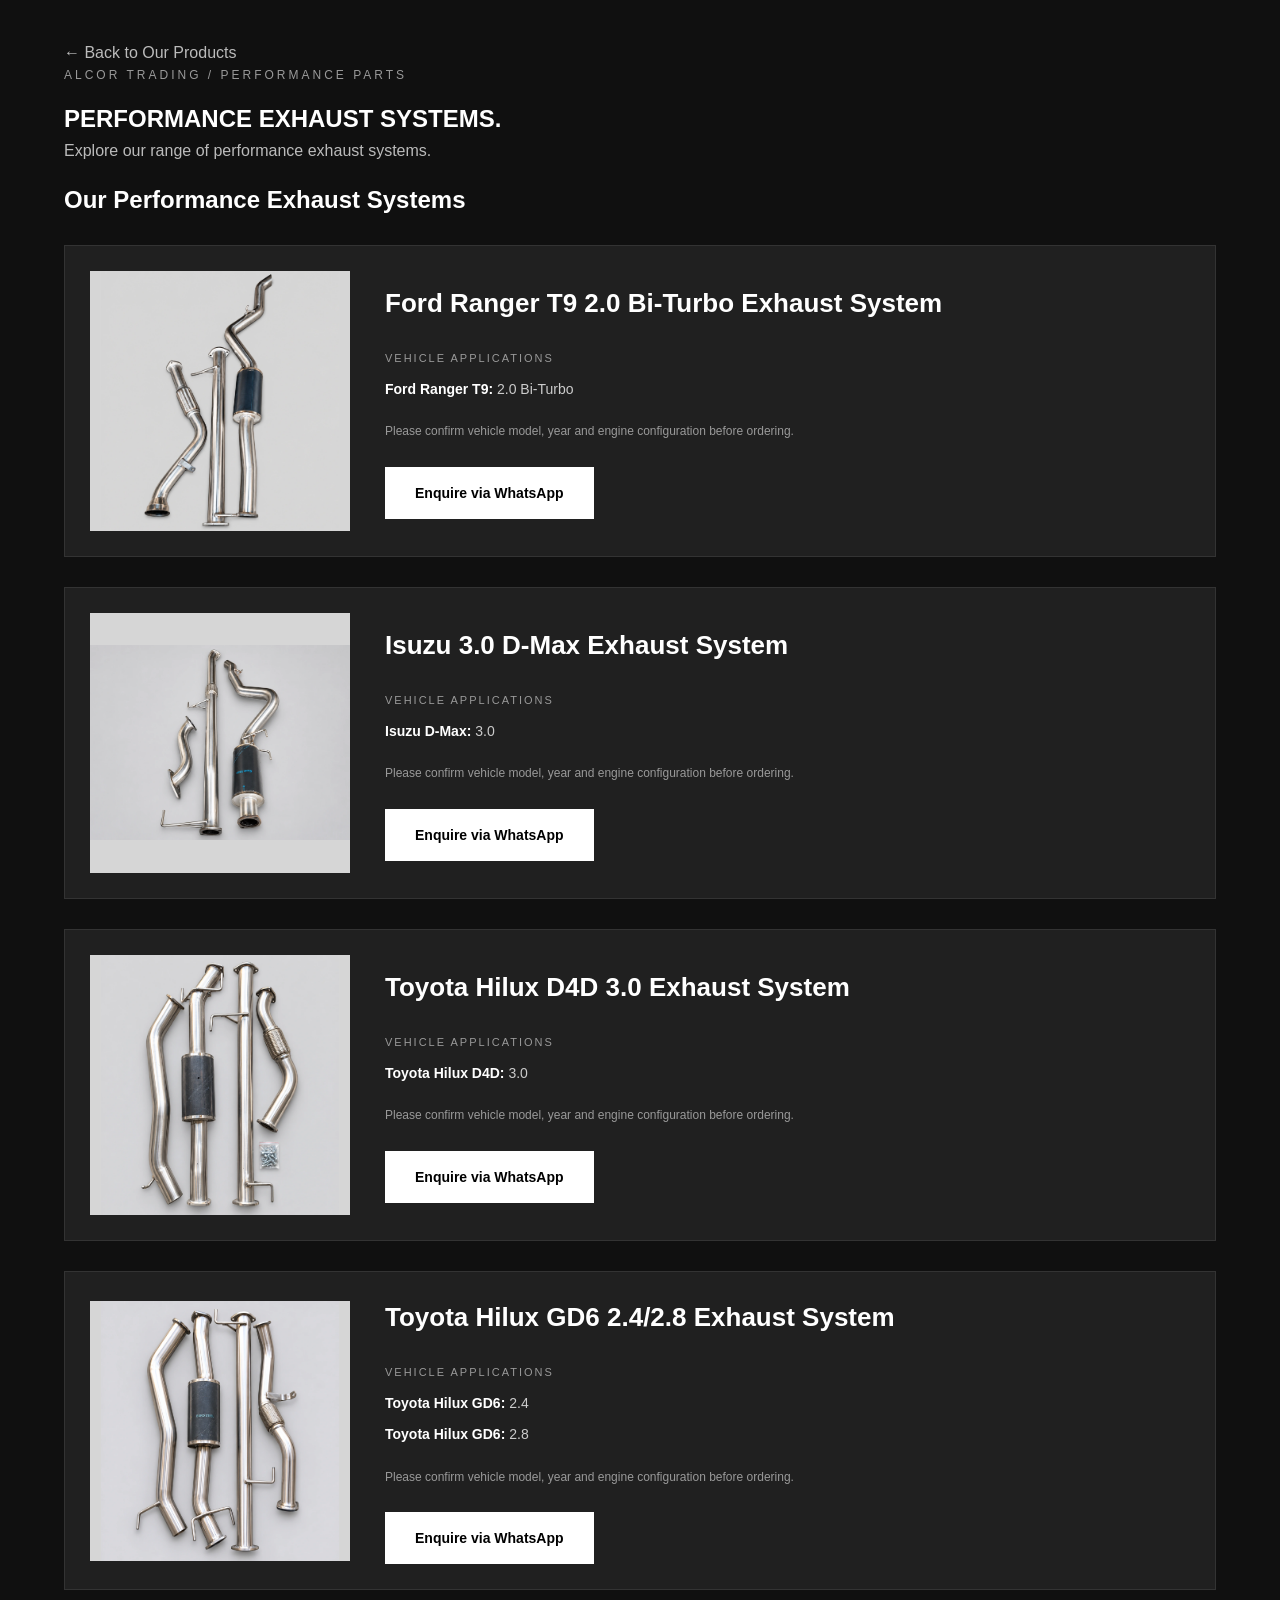
<file: Exhaust-Systems.html>
<!DOCTYPE html>
<html lang="en">

<head>
    <meta charset="UTF-8">

    <meta name="viewport"
          content="width=device-width, initial-scale=1.0">

    
<title>Performance Exhaust Systems for Bakkies | Alcor Trading</title>

<meta name="description"
      content="Explore performance exhaust systems for Ford Ranger, Toyota Hilux and Isuzu D-Max bakkies at Alcor Trading South Africa. View available systems and enquire online.">


    <link rel="stylesheet" href="style.css">
</head>

<body>

    
<main class="container downpipes-page">


        <section class="brand-products">

            
<a href="index.html#products" class="back-link">

                &larr; Back to Our Products
            </a>

            <p class="section-label">
                ALCOR TRADING / PERFORMANCE PARTS
            </p>

            <h1>PERFORMANCE EXHAUST SYSTEMS.</h1>

            <p>
                Explore our range of performance exhaust systems.
            </p>

            
<!-- EXHAUST PERFORMANCE SYSTEMS -->

<section id="exhaust-systems-products" class="brand-products">

    <h2>Our Performance Exhaust Systems</h2>

    
<!-- Ford Ranger T9 2.0 Bi-Turbo Exhaust System -->

<div class="downpipe-product-card">

    <img
        src="images/ranger-exhaust-system.webp"
        alt="Ford Ranger T9 2.0 Bi-Turbo Exhaust System"
        class="downpipe-product-image" loading="lazy">

    <div class="downpipe-product-info">

        <h3>Ford Ranger T9 2.0 Bi-Turbo Exhaust System</h3>

        <p class="fitment-label">
            VEHICLE APPLICATIONS
        </p>

        <ul class="fitment-list">

            <li>
                <strong>Ford Ranger T9:</strong>
                2.0 Bi-Turbo
            </li>

        </ul>

        <p class="fitment-note">
            Please confirm vehicle model, year and
            engine configuration before ordering.
        </p>

        <a
            href="https://wa.me/27734202108?text=Hi%2C%20I%20would%20like%20to%20enquire%20about%20the%20Ford%20Ranger%20T9%202.0%20Bi-Turbo%20Exhaust%20System"
            target="_blank"
            rel="noopener noreferrer"
            class="button"
        >
            Enquire via WhatsApp
        </a>

    </div>

</div>

<!-- Isuzu 3.0 D-Max Exhaust System -->

<div class="downpipe-product-card">

    <img
        src="images/isuzu-dmax-exhaust-system.webp"
        alt="Isuzu 3.0 D-Max Exhaust System"
        class="downpipe-product-image" loading="lazy">

    <div class="downpipe-product-info">

        <h3>Isuzu 3.0 D-Max Exhaust System</h3>

        <p class="fitment-label">
            VEHICLE APPLICATIONS
        </p>

        <ul class="fitment-list">

            <li>
                <strong>Isuzu D-Max:</strong>
                3.0
            </li>

        </ul>

        <p class="fitment-note">
            Please confirm vehicle model, year and
            engine configuration before ordering.
        </p>

        <a
            href="https://wa.me/27734202108?text=Hi%2C%20I%20would%20like%20to%20enquire%20about%20the%20Isuzu%203.0%20D-Max%20Exhaust%20System"
            target="_blank"
            rel="noopener noreferrer"
            class="button"
        >
            Enquire via WhatsApp
        </a>

    </div>

</div>

<!-- Toyota Hilux D4D 3.0 Exhaust System -->

<div class="downpipe-product-card">

    <img
        src="images/toyota-d4d-exhaust.webp"
        alt="Toyota Hilux D4D 3.0 Exhaust System"
        class="downpipe-product-image" loading="lazy">

    <div class="downpipe-product-info">

        <h3>Toyota Hilux D4D 3.0 Exhaust System</h3>

        <p class="fitment-label">
            VEHICLE APPLICATIONS
        </p>

        <ul class="fitment-list">

            <li>
                <strong>Toyota Hilux D4D:</strong>
                3.0
            </li>

        </ul>

        <p class="fitment-note">
            Please confirm vehicle model, year and
            engine configuration before ordering.
        </p>

        <a
            href="https://wa.me/27734202108?text=Hi%2C%20I%20would%20like%20to%20enquire%20about%20the%20Toyota%20Hilux%20D4D%203.0%20Exhaust%20System"
            target="_blank"
            rel="noopener noreferrer"
            class="button"
        >
            Enquire via WhatsApp
        </a>

    </div>

</div>

<!-- Toyota Hilux GD6 2.4/2.8 Exhaust System -->

<div class="downpipe-product-card">

    <img
        src="images/toyota-gd6-exhaust.webp"
        alt="Toyota Hilux GD6 2.4/2.8 Exhaust System"
        class="downpipe-product-image" loading="lazy">

    <div class="downpipe-product-info">

        <h3>Toyota Hilux GD6 2.4/2.8 Exhaust System</h3>

        <p class="fitment-label">
            VEHICLE APPLICATIONS
        </p>

        <ul class="fitment-list">

            <li>
                <strong>Toyota Hilux GD6:</strong>
                2.4
            </li>

            <li>
                <strong>Toyota Hilux GD6:</strong>
                2.8
            </li>

        </ul>

        <p class="fitment-note">
            Please confirm vehicle model, year and
            engine configuration before ordering.
        </p>

        <a
            href="https://wa.me/27734202108?text=Hi%2C%20I%20would%20like%20to%20enquire%20about%20the%20Toyota%20Hilux%20GD6%202.4%2F2.8%20Exhaust%20System"
            target="_blank"
            rel="noopener noreferrer"
            class="button"
        >
            Enquire via WhatsApp
        </a>

    </div>

</div>


</section>


        </section>

    </main>

</body>

</html>
</file>
<file: style.css>
/* GENERAL WEBSITE STYLING */

* {
    margin: 0;
    padding: 0;
    box-sizing: border-box;
}

html {
    scroll-behavior: smooth;
}

body {
    background-color: #101010;
    color: white;
    font-family: Arial, sans-serif;
    line-height: 1.6;
}

.container {
    width: 90%;
    max-width: 1200px;
    margin: auto;
}

/* TOP INFORMATION BAR */

.topbar {
    background-color: #050505;
    color: #aaaaaa;
    padding: 10px 5%;

    display: flex;
    justify-content: space-between;

    font-size: 12px;
    letter-spacing: 1px;
}

/* NAVIGATION HEADER */

header {
    background-color: #151515;
    border-bottom: 1px solid #333333;
    padding: 22px 0;
}

.header-inner {
    display: flex;
    justify-content: space-between;
    align-items: center;
}

.brand {
    color: white;
    text-decoration: none;
    font-size: 23px;
    font-weight: bold;
    letter-spacing: 2px;
}

.brand span {
    color: #999999;
}

nav {
    display: flex;
    gap: 30px;
}

nav a {
    color: #cccccc;
    text-decoration: none;
    font-size: 14px;
}

nav a:hover {
    color: white;
}

/* HOMEPAGE HERO SECTION */

.hero {
    min-height: 75vh;
    background: linear-gradient(
        135deg,
        #202020,
        #080808
    );

    display: flex;
    align-items: center;
    padding: 90px 0;
}

.hero-content {
    max-width: 800px;
}

.eyebrow {
    color: #999999;
    font-size: 13px;
    letter-spacing: 3px;
    margin-bottom: 25px;
}

.hero h1 {
    font-size: clamp(45px, 7vw, 90px);
    line-height: 1.1;
    letter-spacing: -2px;
    margin-bottom: 30px;
}

.hero h1 span {
    color: #999999;
}

.hero-content > p:not(.eyebrow) {
    color: #bbbbbb;
    font-size: 17px;
    max-width: 600px;
    margin-bottom: 35px;
}

/* BUTTON STYLING */

.button {
    display: inline-block;
    background-color: white;
    color: black;

    padding: 15px 30px;
    text-decoration: none;

    font-size: 14px;
    font-weight: bold;

    transition: 0.3s;
}

.button:hover {
    background-color: #bbbbbb;
}

/* MOBILE RESPONSIVENESS */

@media (max-width: 768px) {

    .header-inner {
        flex-direction: column;
        gap: 20px;
    }

    nav {
        flex-wrap: wrap;
        justify-content: center;
        gap: 15px;
    }

    .hero {
        min-height: 65vh;
        padding: 70px 0;
    }

    .hero-content > p:not(.eyebrow) {
        font-size: 15px;
    }
}


/* PRODUCTS SECTION */

.products-section {
    background-color: #111111;
    padding: 100px 0;
}

.section-label {
    color: #999999;
    font-size: 12px;
    letter-spacing: 3px;
    margin-bottom: 15px;
}

.products-section h2 {
    font-size: 42px;
    margin-bottom: 40px;
}

/* PRODUCT GRID */

.product-grid {
    display: grid;
    grid-template-columns: repeat(3, 1fr);
    gap: 20px;
}

/* INDIVIDUAL PRODUCT CARDS */

.product-card {
    background-color: #202020;
    border: 1px solid #333333;
    padding: 35px 25px;
    min-height: 230px;
    transition: 0.3s;
}

.product-card span {
    color: #999999;
    font-size: 11px;
    letter-spacing: 2px;
}

.product-card h3 {
    font-size: 24px;
    margin-top: 35px;
    margin-bottom: 15px;
}

.product-card p {
    color: #aaaaaa;
    font-size: 14px;
}

/* HOVER EFFECT */

.product-card:hover {
    border-color: #ffffff;
    transform: translateY(-5px);
}

/* MOBILE LAYOUT */

@media (max-width: 768px) {

    .product-grid {
        grid-template-columns: 1fr;
    }

    .products-section h2 {
        font-size: 32px;
    }

}

/* ABOUT US SECTION */

.about-section {
    background-color: #191919;
    padding: 100px 0;
}

.about-section h2 {
    font-size: 42px;
    margin-bottom: 30px;
}

.about-text {
    color: #bbbbbb;
    font-size: 17px;
    line-height: 1.9;
    max-width: 750px;
}

/* CONTACT US SECTION */

.contact-section {
    background-color: #101010;
    padding: 100px 0;
}

.contact-section h2 {
    font-size: 42px;
    margin-bottom: 25px;
}

.contact-section > .container > p:not(.section-label) {
    color: #bbbbbb;
    font-size: 16px;
    max-width: 650px;
}

/* CONTACT INFORMATION */

.contact-details {
    display: grid;
    grid-template-columns: repeat(3, 1fr);
    gap: 30px;
    margin-top: 50px;
}

.contact-details > div {
    border-top: 1px solid #444444;
    padding-top: 20px;
}

.contact-details h3 {
    font-size: 18px;
    margin-bottom: 10px;
}

.contact-details p {
    color: #aaaaaa;
    font-size: 14px;
}

/* MOBILE STYLING */

@media (max-width: 768px) {

    .about-section h2,
    .contact-section h2 {
        font-size: 32px;
    }

    .contact-details {
        grid-template-columns: 1fr;
    }

    .about-section,
    .contact-section {
        padding: 70px 0;
    }
}

/* WEBSITE FOOTER */

.site-footer {
    background-color: #050505;
    border-top: 1px solid #333333;
    padding: 50px 0 20px;
}

.footer-inner {
    display: flex;
    justify-content: space-between;
    align-items: center;
    padding-bottom: 40px;
}

.footer-inner h3 {
    font-size: 22px;
    letter-spacing: 2px;
    margin-bottom: 10px;
}

.footer-inner p {
    color: #999999;
    font-size: 14px;
}

.footer-inner a {
    color: white;
    text-decoration: none;
    font-size: 14px;
}

.footer-inner a:hover {
    color: #aaaaaa;
}

.copyright {
    border-top: 1px solid #333333;
    padding-top: 20px;
    color: #777777;
    font-size: 12px;
}

/* FOOTER MOBILE STYLING */

@media (max-width: 768px) {

    .footer-inner {
        flex-direction: column;
        align-items: flex-start;
        gap: 30px;
    }

}

/* MOBILE MENU BUTTON */

.menu-toggle {
    display: none;
    background: transparent;
    color: white;
    border: 1px solid #555555;
    padding: 10px 15px;
    font-size: 16px;
    cursor: pointer;
}

/* MOBILE NAVIGATION */

@media (max-width: 768px) {

    .header-inner {
        flex-direction: row;
        flex-wrap: wrap;
        gap: 15px;
    }

    .menu-toggle {
        display: block;
    }

    #main-nav {
        display: none;
        width: 100%;
        flex-direction: column;
        gap: 0;
        border-top: 1px solid #333333;
    }

    #main-nav.is-open {
        display: flex;
    }

    #main-nav a {
        display: block;
        padding: 14px 0;
        border-bottom: 1px solid #333333;
    }
}

/* IMPROVED MOBILE HEADER */

@media (max-width: 768px) {

    header .header-inner {
        display: grid;
        grid-template-columns: minmax(0, 1fr) auto;
        align-items: center;
        gap: 15px;
    }

    header .brand {
        font-size: 18px;
        letter-spacing: 1px;
        white-space: nowrap;
    }

    .menu-toggle {
        font-size: 13px;
        padding: 10px;
    }

    #main-nav {
        grid-column: 1 / -1;
        width: 100%;
    }

}

/* ALCOR TRADING OFFICIAL LOGO */

.brand-logo {
    display: block;
    width: 180px;
    max-width: 100%;
    height: auto;
}

/* MOBILE LOGO SIZE */

@media (max-width: 768px) {

    .brand-logo {
        width: 145px;
    }

}

/* ALCOR TRADING PRODUCT IMAGES */

.product-image {
    width: 100%;
    height: 260px;
    object-fit: contain;
    display: block;
    background-color: #d6d6d6;
    margin-bottom: 25px;
}

/* CATALOGUE BUTTONS */

.catalogue-actions {
    display: flex;
    justify-content: center;
    align-items: center;
    gap: 25px;
    margin-top: 50px;
    flex-wrap: wrap;
}

/* DOWNLOAD CATALOGUE LINK */

.catalogue-download {
    color: white;
    text-decoration: none;
    font-size: 14px;
    font-weight: bold;
    border-bottom: 1px solid #777777;
    padding-bottom: 5px;
    transition: 0.3s;
}

.catalogue-download:hover {
    color: #bbbbbb;
    border-color: white;
}

/* CONTACT LINKS */

.contact-link {
    color: #bbbbbb;
    text-decoration: none;
    font-size: 14px;
    transition: 0.3s;
}

/* CONTACT LINK HOVER EFFECT */

.contact-link:hover {
    color: white;
    text-decoration: underline;
}

/* KEYBOARD FOCUS */

.contact-link:focus-visible {
    outline: 2px solid white;
    outline-offset: 4px;
}

/* MOBILE TOP INFORMATION BAR */

@media (max-width: 768px) {

    .topbar {
        flex-direction: column;
        align-items: center;
        text-align: center;
        gap: 5px;
        padding: 10px;
        font-size: 11px;
        letter-spacing: 0.5px;
    }

}

/* MOBILE PRODUCT CARD IMPROVEMENTS */

@media (max-width: 768px) {

    .product-grid {
        grid-template-columns: minmax(0, 1fr);
        width: 100%;
    }

    .product-card {
        width: 100%;
        min-width: 0;
        padding: 20px;
    }

    .product-image {
        width: 100%;
        max-width: 100%;
        height: 220px;
        object-fit: contain;
    }

    .product-card h3 {
        font-size: 22px;
        height: auto;
        min-height: 0;
        overflow-wrap: break-word;
    }

}

/* VEHICLE BRAND LOGOS */

.vehicle-logo {
    width: 110px;
    height: 75px;
    object-fit: contain;
    display: block;
    margin-bottom: 20px;
}

/* CATEGORY CARD SPACING */

.downpipe-category {
    min-height: 240px;
}

.downpipe-category h3 {
    margin-top: 15px;
}

/* DOWNPIPE BRAND CATEGORY GRID */

.downpipe-category-grid {
    display: grid;
    grid-template-columns: repeat(2, minmax(0, 1fr));
    gap: 20px;
}

/* DOWNPIPE BRAND CATEGORY BLOCKS */

.downpipe-category {
    background-color: #202020;
    border: 1px solid #444444;
    padding: 30px;
    min-height: 240px;
    transition: 0.3s;
}

/* HOVER EFFECT */

.downpipe-category:hover {
    border-color: white;
    transform: translateY(-5px);
}

/* BACK TO PRODUCTS LINK */

.back-link {
    color: #bbbbbb;
    text-decoration: none;
}

/* MOBILE VIEW */

@media (max-width: 768px) {
    .downpipe-category-grid {
        grid-template-columns: 1fr;
    }
}

/* CLICKABLE DOWNPIPE CATEGORIES */

.downpipe-category-link {
    display: block;
    color: inherit;
    text-decoration: none;
    cursor: pointer;
}

.downpipe-category-link:focus-visible {
    outline: 2px solid white;
    outline-offset: 4px;
}

/* INDIVIDUAL BRAND PRODUCTS SECTION */

.brand-products {
    margin-top: 100px;
    padding-top: 50px;
    padding-bottom: 50px;
    border-top: 1px solid #333333;
}

.brand-products h2 {
    font-size: 32px;
    margin-bottom: 20px;
}

.brand-products > p:not(.section-label) {
    color: #bbbbbb;
    font-size: 16px;
    margin-bottom: 40px;
}

@media (max-width: 768px) {

    .brand-products {
        margin-top: 60px;
    }

    .brand-products h2 {
        font-size: 25px;
    }

}

/* BMW DOWNPIPE FITMENT INFORMATION */

.fitment-label {
    color: #999999;
    font-size: 11px;
    letter-spacing: 2px;
    margin-bottom: 10px;
}

.fitment-text {
    color: #cccccc;
    font-size: 15px;
    line-height: 1.7;
    margin-bottom: 25px;
}

/* BMW PRODUCT CARD */

.downpipe-product-card {
    display: flex;
    align-items: center;
    gap: 35px;
    background-color: #202020;
    border: 1px solid #333333;
    padding: 25px;
    margin-top: 30px;
}

/* BMW PRODUCT IMAGE */

.downpipe-product-image {
    width: 260px;
    height: 260px;
    object-fit: contain;
    background-color: #d6d6d6;
    flex-shrink: 0;
}

/* BMW PRODUCT INFORMATION */

.downpipe-product-info {
    flex: 1;
    min-width: 0;
}

.downpipe-product-info h3 {
    font-size: 26px;
    margin-bottom: 25px;
}

/* MOBILE RESPONSIVENESS */

@media (max-width: 768px) {

    
/* MOBILE RESPONSIVENESS */

@media (max-width: 768px) {

    .downpipe-product-card {
        flex-direction: column;
        align-items: stretch;
        gap: 20px;
    }

    .downpipe-product-image {
        width: 100%;
        height: 240px;
    }

    .downpipe-product-info h3 {
        font-size: 22px;
    }

}


}

/* B58 VEHICLE COMPATIBILITY */

.fitment-list {
    list-style: none;
    padding: 0;
    margin: 0 0 20px;
    color: #cccccc;
    font-size: 14px;
    line-height: 1.8;
}

.fitment-list li {
    margin-bottom: 6px;
}

.fitment-list strong {
    color: white;
}

/* FITMENT CONFIRMATION */

.fitment-note {
    color: #999999;
    font-size: 12px;
    line-height: 1.6;
    margin-bottom: 25px;
}

/* Inner frames for manufacturer cards */

.downpipe-category-link {
    outline: 1px solid #777;
    outline-offset: -20px;
}

/* Match BMW logo background with other brands */


.downpipe-category-link[data-brand="bmw"] .vehicle-logo {
    width: 110px;
    height: 75px;
    object-fit: contain;
    background-color: #ffffff;
}


/* Homepage clickable product card styling */

.product-card:link,
.product-card:visited {
    color: inherit;
    text-decoration: none;
}

/* EXHAUST PERFORMANCE COMPONENTS */

.component-product-card {
    background-color: #202020;
    border: 1px solid #333333;
    padding: 25px;
    margin-top: 30px;
}

.component-product-card h2 {
    font-size: 24px;
    margin-bottom: 25px;
    color: #ffffff;
}

/* Image on left, specifications on right */

.component-card-content {
    display: grid;
    grid-template-columns: 1fr 1fr;
    gap: 30px;
    align-items: start;
}

.component-product-image {
    width: 100%;
    height: 400px;
    object-fit: contain;
    background-color: #d6d6d6;
    border-radius: 6px;
}

.component-product-details {
    color: #cccccc;
}

.component-product-details h3 {
    color: #ffffff;
    font-size: 17px;
    margin-bottom: 15px;
    margin-top: 20px;
}

.component-product-details h3:first-child {
    margin-top: 0;
}

.component-product-details p {
    margin-bottom: 12px;
}

/* Two columns for material grades */

.component-size-columns {
    display: grid;
    grid-template-columns: 1fr 1fr;
    gap: 20px;
}

.component-size-columns h4 {
    color: #ffffff;
    font-size: 14px;
    margin-bottom: 12px;
}

.component-size-columns ul {
    padding-left: 20px;
    margin: 0;
}

.component-size-columns li {
    margin-bottom: 8px;
    font-size: 13px;
    color: #cccccc;
}

/* Full-width WhatsApp enquiry button */

.component-enquiry-button {
    display: block;
    width: 100%;
    box-sizing: border-box;
    margin-top: 25px;
    padding: 16px;
    text-align: center;
    background-color: #ffffff;
    color: #111111;
    text-decoration: none;
    font-weight: bold;
}

.component-enquiry-button:visited {
    color: #111111;
}

/* Mobile layout */

@media (max-width: 768px) {

    .component-card-content {
        grid-template-columns: 1fr;
    }

    .component-product-image {
        height: auto;
        aspect-ratio: 1 / 1;
    }

    .component-size-columns {
        gap: 12px;
    }

    .component-product-card {
        padding: 16px;
    }

}

/* EXHAUST COMPONENT CATEGORY CARDS */

.component-categories {
    margin-top: 50px;
    margin-bottom: 50px;
}

.component-categories h2 {
    font-size: 20px;
    margin-bottom: 20px;
    color: #ffffff;
}

.component-category-grid {
    display: grid;
    grid-template-columns: repeat(2, minmax(0, 1fr));
    gap: 15px;
}

.component-category-card {
    position: relative;
    display: block;
    background-color: #202020;
    border: 1px solid #444444;
    padding: 35px 25px;
    min-height: 140px;
    box-sizing: border-box;
    color: #ffffff;
    text-decoration: none;
}

/* Inner frame */

.component-category-card::before {
    content: "";
    position: absolute;
    inset: 11px;
    border: 1px solid #555555;
    pointer-events: none;
}

.component-category-card:visited {
    color: #ffffff;
}

.component-category-card:hover {
    border-color: #888888;
}

.component-category-card span {
    display: block;
    font-size: 11px;
    letter-spacing: 1px;
    margin-bottom: 15px;
}

.component-category-card h3 {
    color: #ffffff;
    font-size: 17px;
    margin: 0;
}

/* Centre the fifth card */


/* Mobile layout */

@media (max-width: 768px) {

    .component-category-grid {
        grid-template-columns: 1fr;
    }


}

/* COMPONENT SECTION HEADINGS */

.component-section-title {
    color: #ffffff;
    font-size: 24px;
    font-weight: 700;
    margin-top: 60px;
    margin-bottom: 25px;
    padding-top: 25px;
    border-top: 1px solid #333333;
    scroll-margin-top: 30px;
}

.silencer-images {
  display: grid;
  grid-template-columns: repeat(2, minmax(0, 1fr));
  gap: 12px;
  flex: 1;
  min-width: 0;
}

.silencer-image {
  text-align: center;
  min-width: 0;
}


.silencer-image img {
  display: block;
  width: 100%;
  height: 180px;
  object-fit: contain;
  background: #e6ecf0;
  border-radius: 8px;
}


.silencer-image p {
  margin-top: 8px;
  font-size: 14px;
  font-weight: 600;
}

@media (max-width: 480px) {
  .silencer-images {
    gap: 8px;
  }
}

/* DOUBLE IN / DOUBLE OUT SILENCER */

.double-silencer-content {
  display: flex;
  align-items: center;
  gap: 20px;
  margin: 20px 0;
}

.double-silencer-image {
  flex: 0 0 38%;
  min-width: 0;
}

.double-silencer-image img {
  display: block;
  width: 100%;
  height: 190px;
  object-fit: contain;
  background: #e6ecf0;
  border-radius: 8px;
}

@media (max-width: 600px) {
  .double-silencer-content {
    flex-direction: column;
    align-items: stretch;
  }

  .double-silencer-image {
    width: 100%;
  }
}

/* RUBBER HANGERS GRID */

.rubber-hanger-grid {
  display: grid;
  grid-template-columns: repeat(3, minmax(0, 1fr));
  gap: 15px;
  margin-top: 20px;
  margin-bottom: 35px;
}

/* Individual Product Cards */

.rubber-hanger-card {
  background: #222;
  border: 1px solid #383838;
  padding: 12px;
  text-align: center;
  display: flex;
  flex-direction: column;
  align-items: center;
  min-width: 0;
}

/* Product Images */

.rubber-hanger-card img {
  width: 100%;
  height: 140px;
  object-fit: contain;
  background: #d1ddf4;
  border-radius: 5px;
}

/* Product Codes */

.rubber-hanger-card h3 {
  color: white;
  font-size: 15px;
  margin: 12px 0 5px;
}

/* Quantities */

.rubber-hanger-card p {
  color: #ccc;
  font-size: 13px;
  margin-bottom: 15px;
}

/* WhatsApp Buttons */

.rubber-hanger-card a {
  display: block;
  background: white;
  color: black;
  padding: 10px 5px;
  text-decoration: none;
  font-size: 11px;
  font-weight: bold;
  width: 100%;
  box-sizing: border-box;
  margin-top: auto;
}

.rubber-hanger-card a:hover {
  background: #ddd;
}

/* Tablet Layout */

@media (max-width: 600px) {
  .rubber-hanger-grid {
    grid-template-columns: repeat(2, minmax(0, 1fr));
  }
}

/* Mobile Layout */

@media (max-width: 400px) {
  .rubber-hanger-grid {
    grid-template-columns: 1fr;
  }
}

/* CONSISTENT COMPONENT PRODUCT CARD LAYOUT */

@media (min-width: 769px) {

    .component-product-card {
        display: flex;
        flex-direction: column;
        box-sizing: border-box;
        min-height: 650px;
    }

    .component-product-card > h2 {
        min-height: 58px;
    }

    .component-product-card > .component-enquiry-button {
        margin-top: auto;
    }

}

/* EQUAL HEIGHT COMPONENT PRODUCT CARDS */

.component-product-card.specs-ready {
    display: flex;
    flex-direction: column;
    height: 650px;
    box-sizing: border-box;
}

.component-product-card.specs-ready > .component-card-content,
.component-product-card.specs-ready > .double-silencer-content {
    flex: 1;
    min-height: 0;
}

.component-product-card.specs-ready .component-specs {
    min-width: 0;
}

.double-silencer-content > .component-specs {
    flex: 1;
}

.component-specs summary {
    cursor: pointer;
    background: #292929;
    color: white;
    border: 1px solid #555;
    padding: 12px;
    font-weight: bold;
}

.component-specs[open] summary {
    margin-bottom: 16px;
}

/* Allow expanded cards to grow */

.component-product-card.specs-ready.specs-open {
    height: auto;
}

/* Mobile card heights */

@media (max-width: 768px) {
    .component-product-card.specs-ready {
        height: 620px;
    }

    .component-product-card.specs-ready.specs-open {
        height: auto;
    }
}

/* REFINED COMPONENT CARD SIZING */

/* Desktop */
@media (min-width: 769px) {

    .component-product-card.specs-ready {
        height: 520px;
        min-height: 0;
    }

    .component-product-card.specs-ready .component-product-image {
        height: 280px;
        object-fit: contain;
    }

}

/* Mobile */
@media (max-width: 768px) {

    .component-product-card.specs-ready {
        height: 540px;
        min-height: 0;
    }

    .component-product-card.specs-ready .component-product-image {
        height: 240px;
        aspect-ratio: auto;
        object-fit: contain;
    }

}

/* CONSISTENT SILENCER IMAGE LAYOUT */

@media (min-width: 769px) {

    /* Align double silencer cards with other products */
    .component-product-card.specs-ready
    .double-silencer-content {
        display: grid;
        grid-template-columns: repeat(2, minmax(0, 1fr));
        gap: 30px;
        align-items: start;
        margin: 0;
    }

    .component-product-card.specs-ready
    .double-silencer-image {
        width: 100%;
        min-width: 0;
    }

    /* Single images fill the available image column */
    .component-product-card.specs-ready
    .silencer-image:only-child {
        grid-column: 1 / -1;
    }

    /* Consistent image display height */
    .component-product-card.specs-ready
    .silencer-image img,
    .component-product-card.specs-ready
    .double-silencer-image img {
        width: 100%;
        height: 280px;
        object-fit: contain;
    }

}

/* CONSISTENT PRODUCT PAGE LAYOUT */

/* Same starting position on all product pages */
.downpipes-page {
    padding-top: 40px;
}

/* Remove extra spacing from page introductions */
.downpipes-page > .brand-products {
    margin-top: 0;
    padding-top: 0;
    border-top: none;
}

/* Consistent spacing beneath introductions */
.downpipes-page > .brand-products > p:not(.section-label) {
    margin-bottom: 0;
}

/* Exhaust Systems section */
#exhaust-systems-products {
    margin-top: 20px;
    padding-top: 0;
    border-top: none;
}

/* Components categories */
.downpipes-page .component-categories {
    margin-top: 20px;
}

/* Matching section heading sizes */
.downpipe-categories > h2,
#exhaust-systems-products > h2,
.component-categories > h2 {
    font-size: 24px;
    line-height: 1.3;
    margin-bottom: 20px;
}

/* Mobile adjustments */
@media (max-width: 768px) {
    .downpipes-page {
        padding-top: 25px;
    }

    .downpipe-categories > h2,
    #exhaust-systems-products > h2,
    .component-categories > h2 {
        font-size: 20px;
    }
}
</file>
